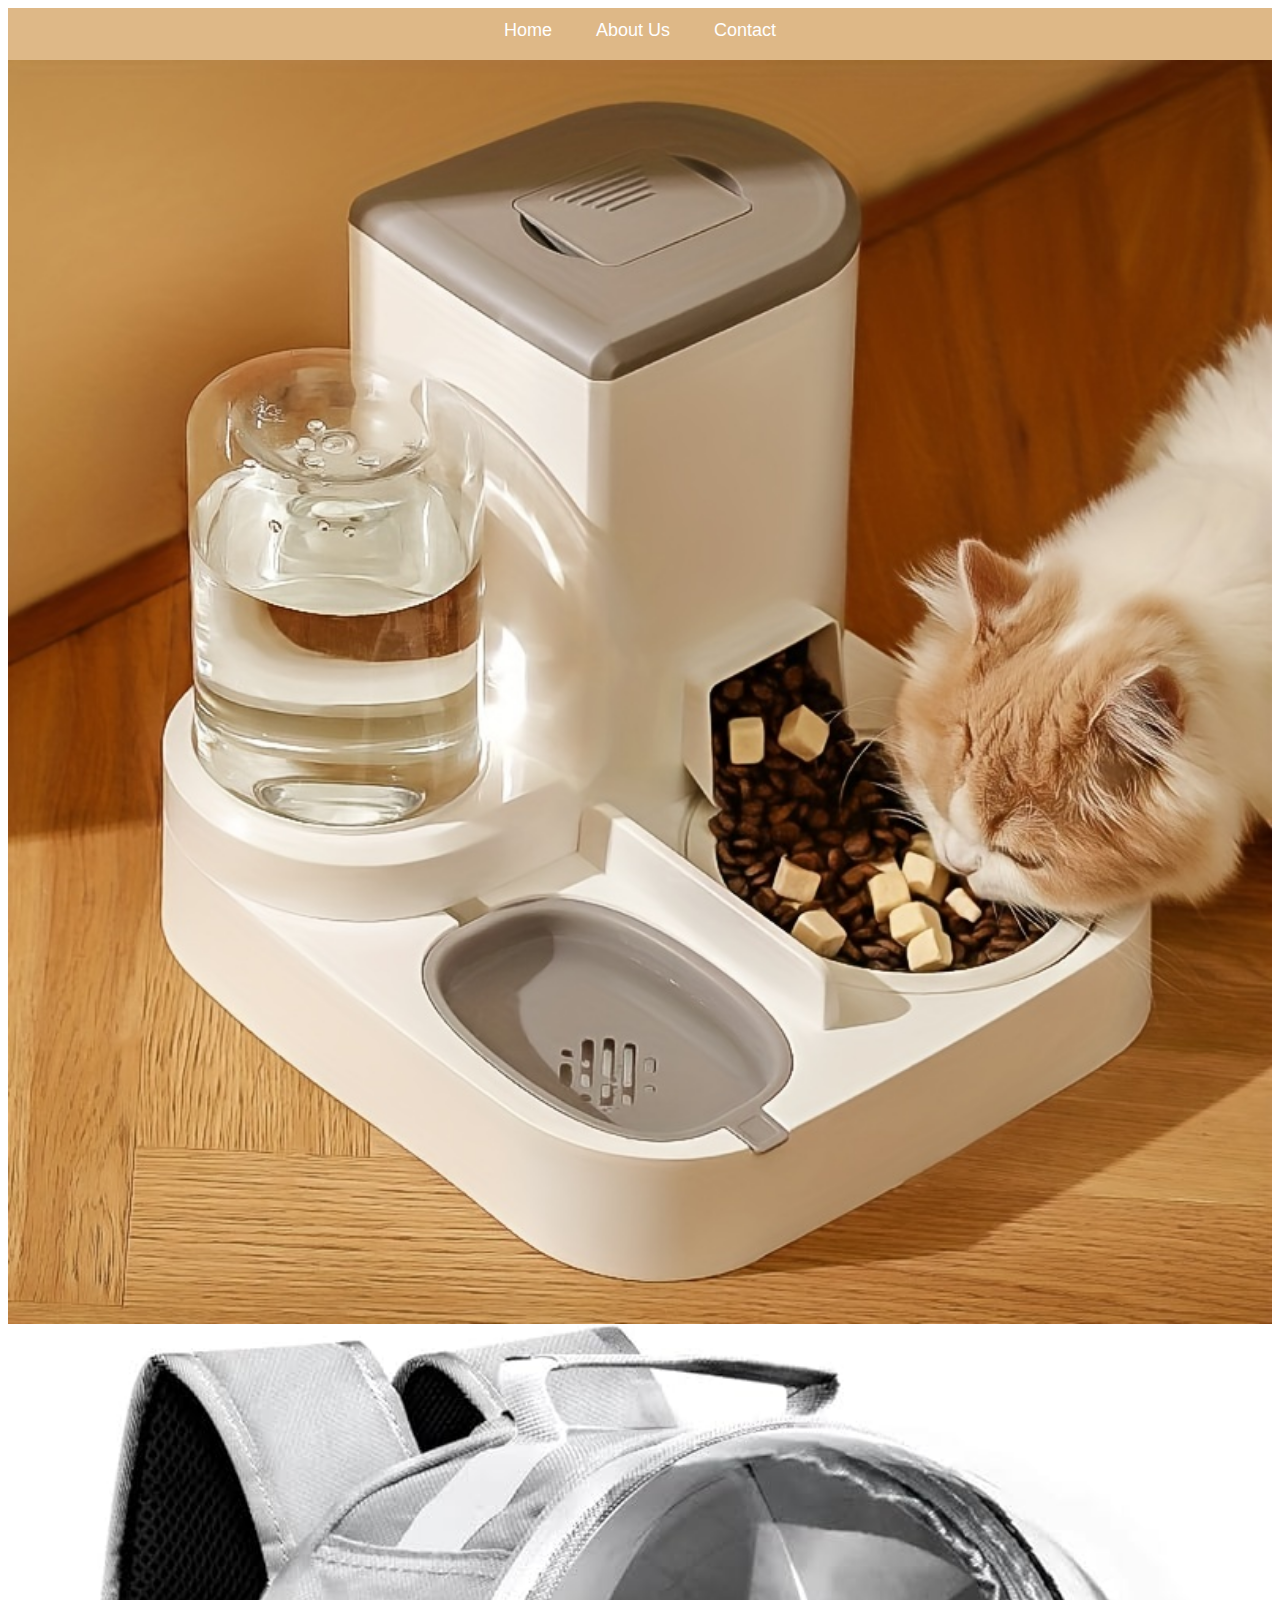
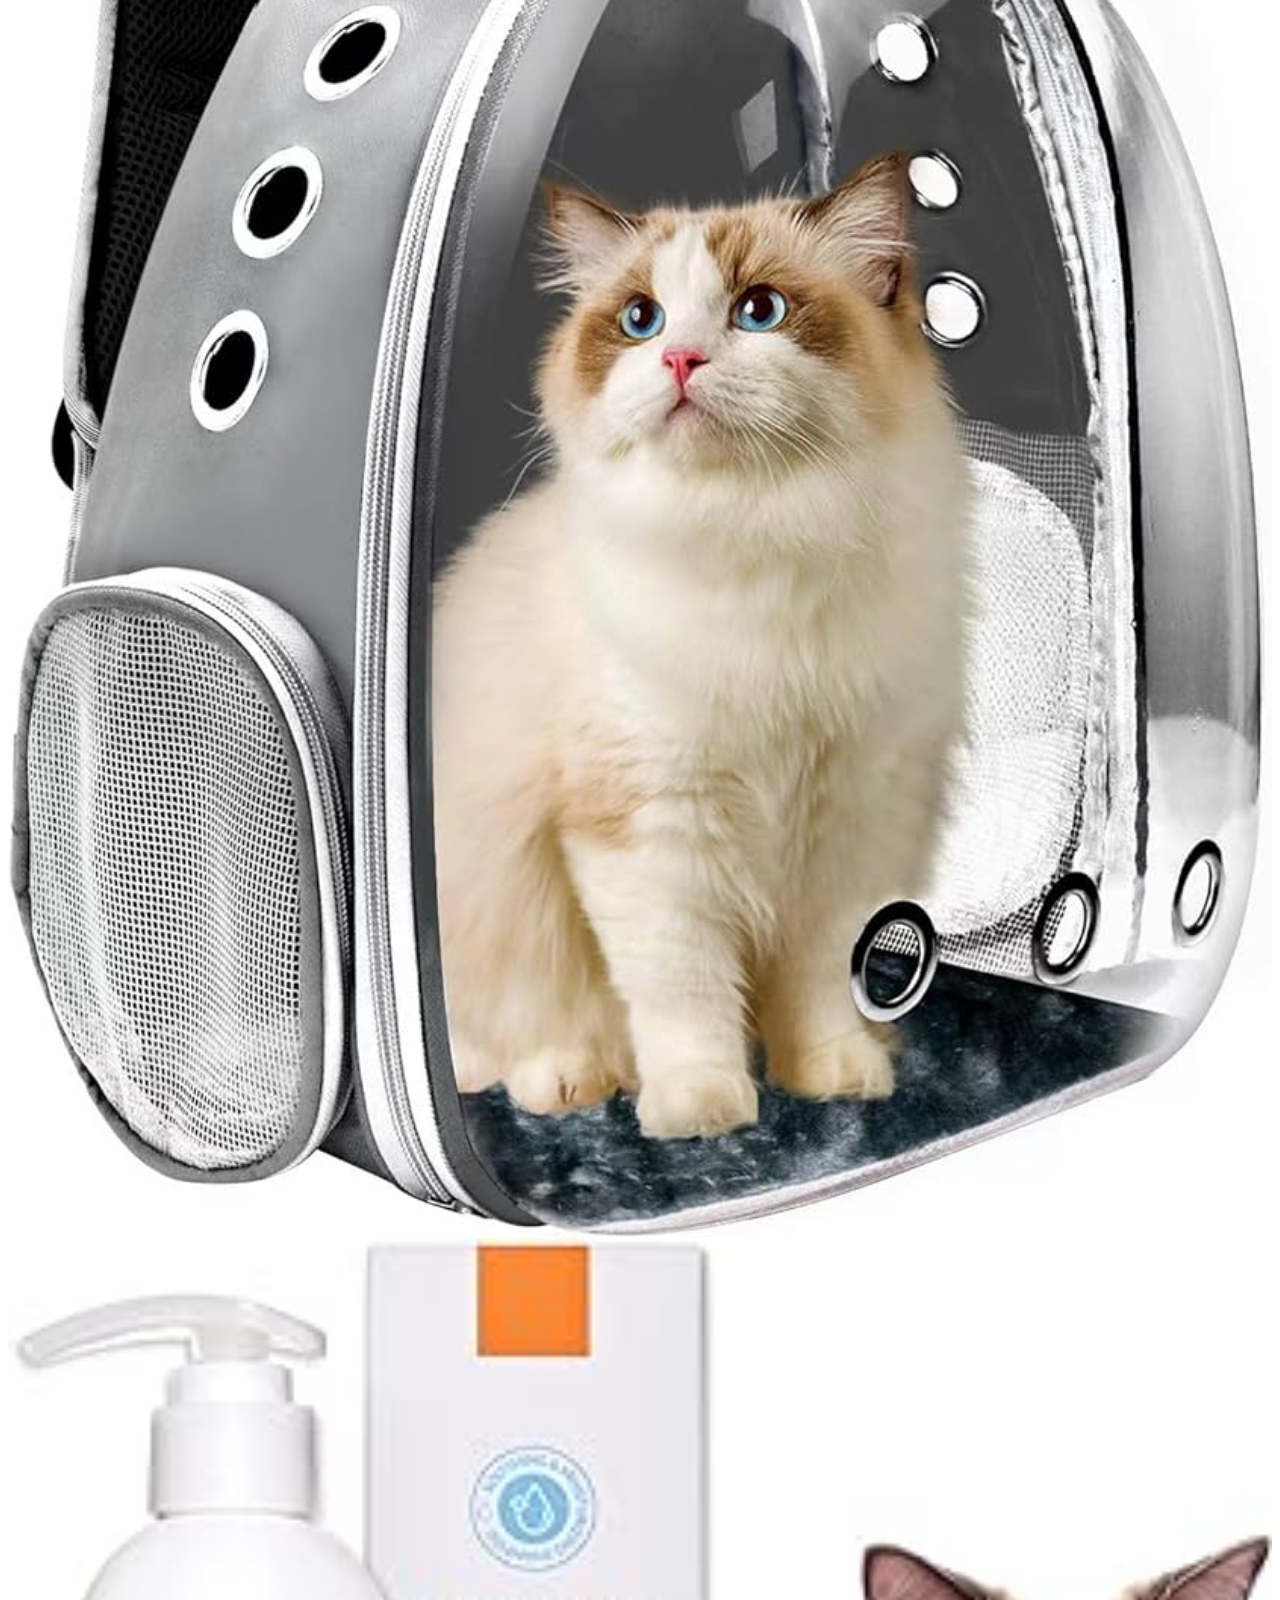
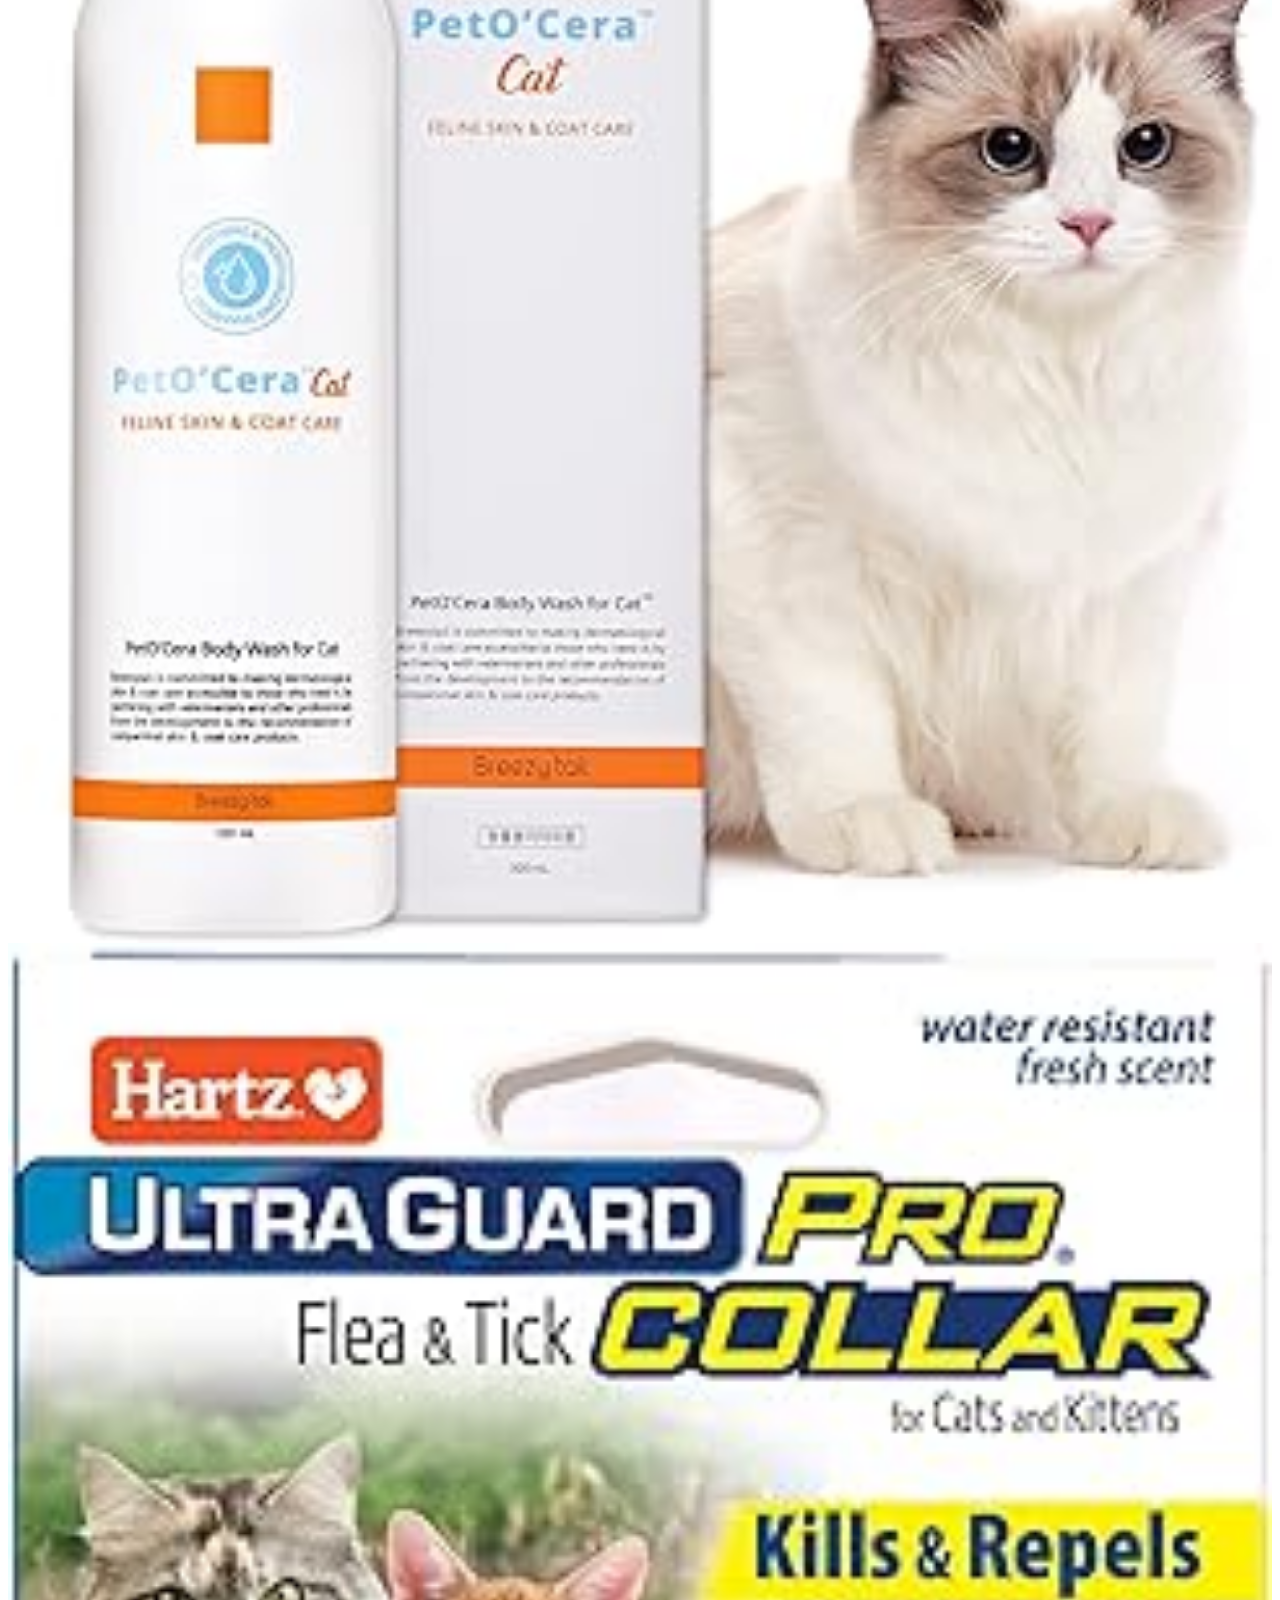
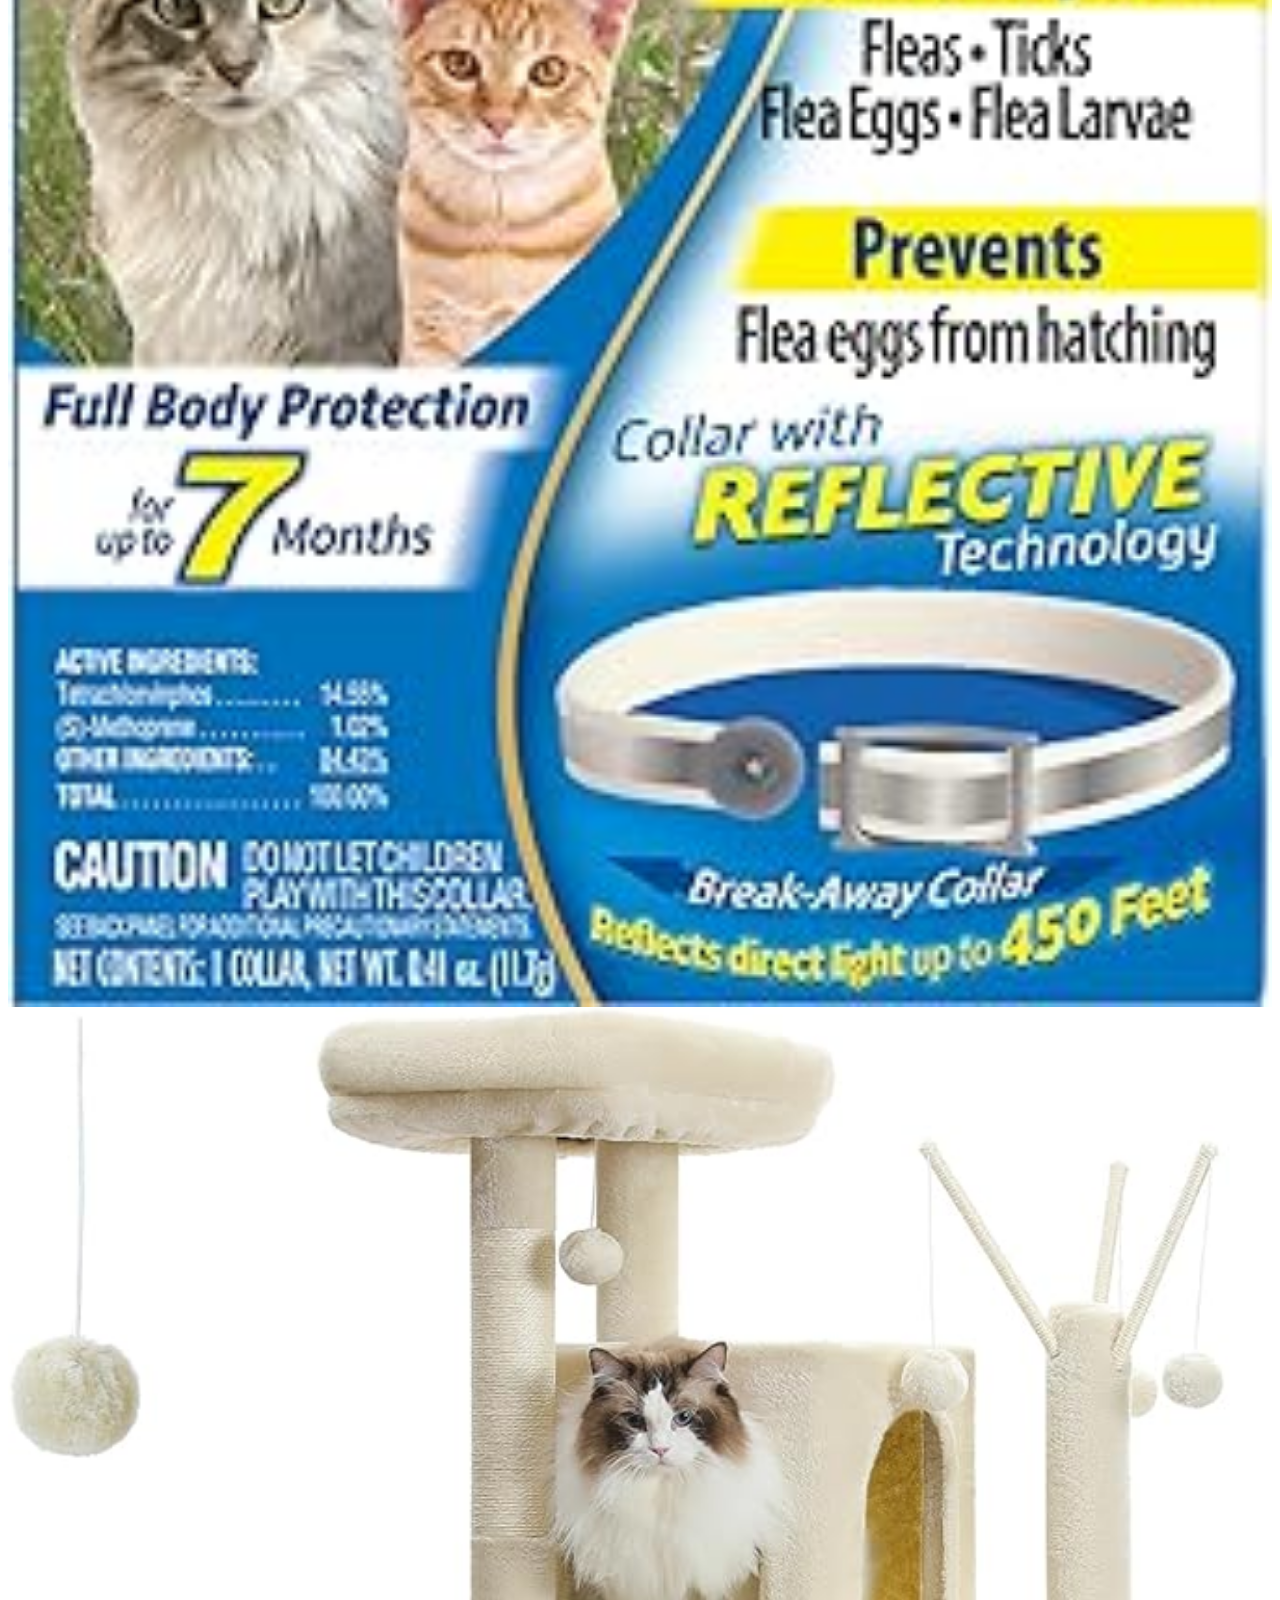
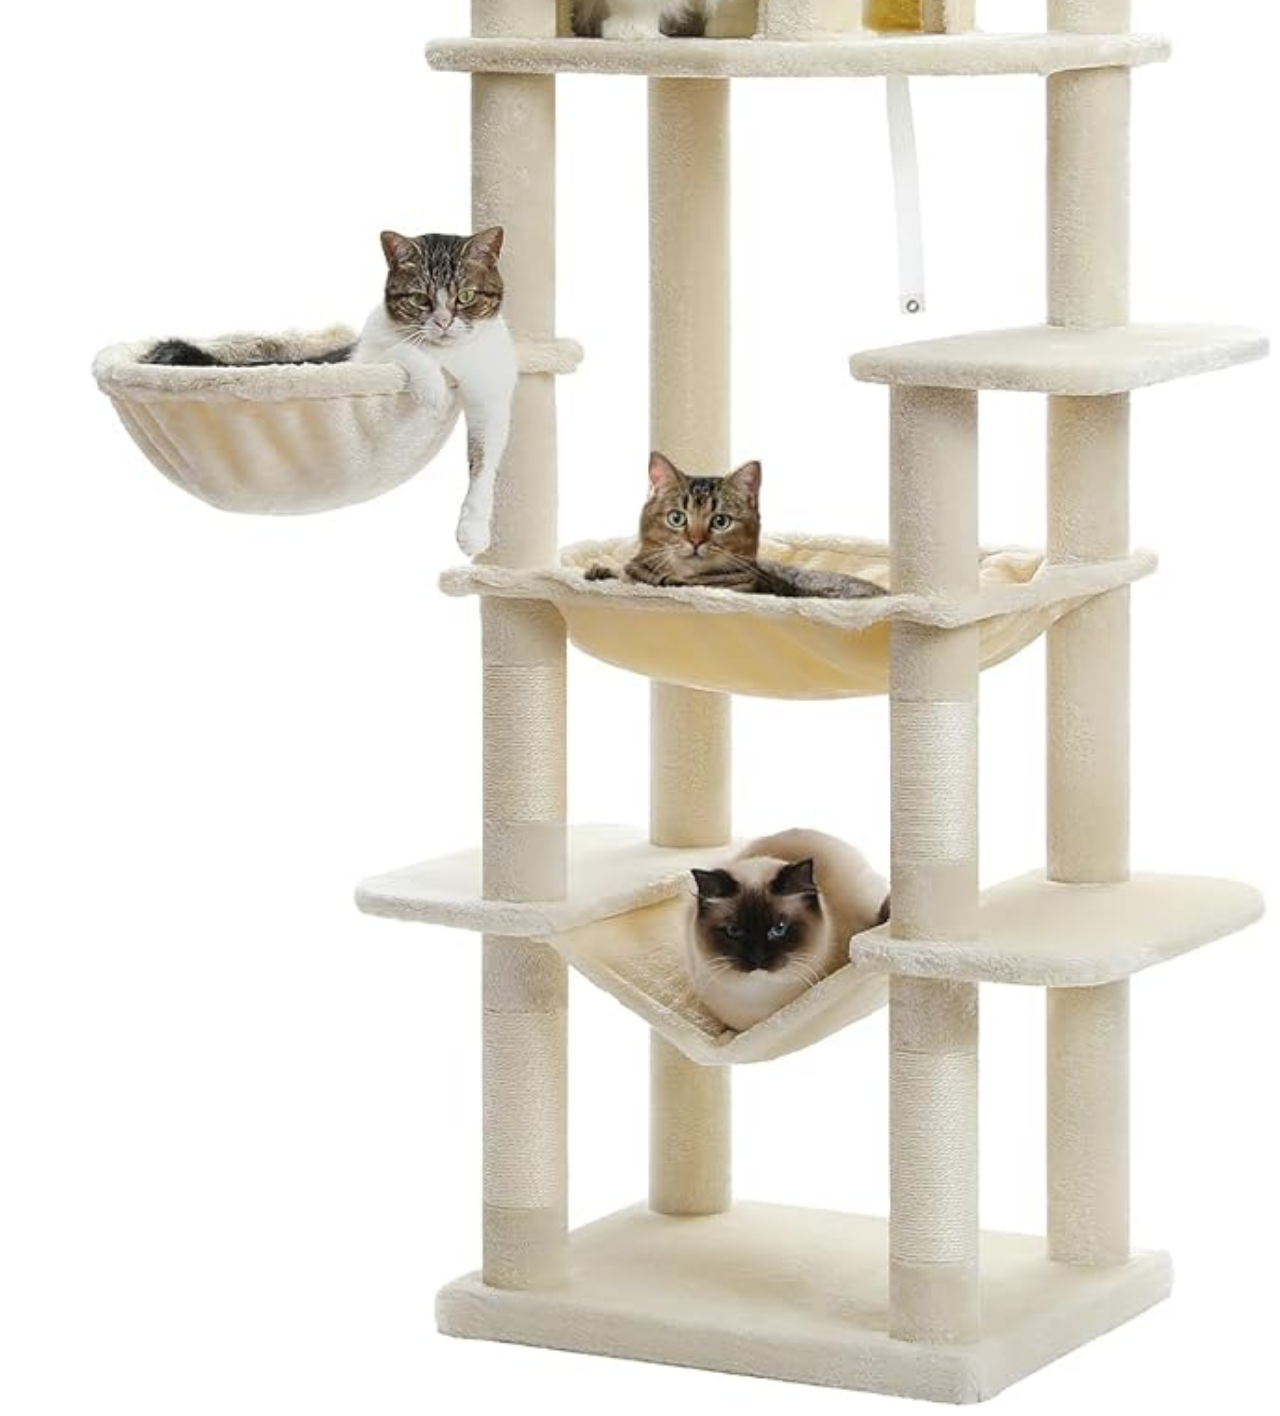
<file: index.html>
<! DOCTYPE html>
<html>
    <head>
        <link rel="stylesheet" href="style.css">
    </head>
    <body>
        <div id="menu">
            <a href="index.html">Home</a>
            <a href="about%20us.html">About Us</a>
            <a href="contact.html">Contact</a>
        </div>    
        <div class="gallery">
            <a href="cat%20assesories-01.html"><img src="images/cat%20assesories%20-01.jpg" /></a>
            <a href="cat%20assesories-02.html"><img src="images/cat%20assesories-02.jpg" /></a>
            <a href="cat%20assesories-03.html"><img src="images/cat%20assesories-03.jpg" /></a>
            <a href="cat%20assesories-04.html"><img src="images/cat%20assesories-04.jpg" /></a>
            <a href="cat%20assesories-05.html"><img src="images/cat%20assesories-05.jpg" /></a>
        </div>
    </body>
</html>
</file>
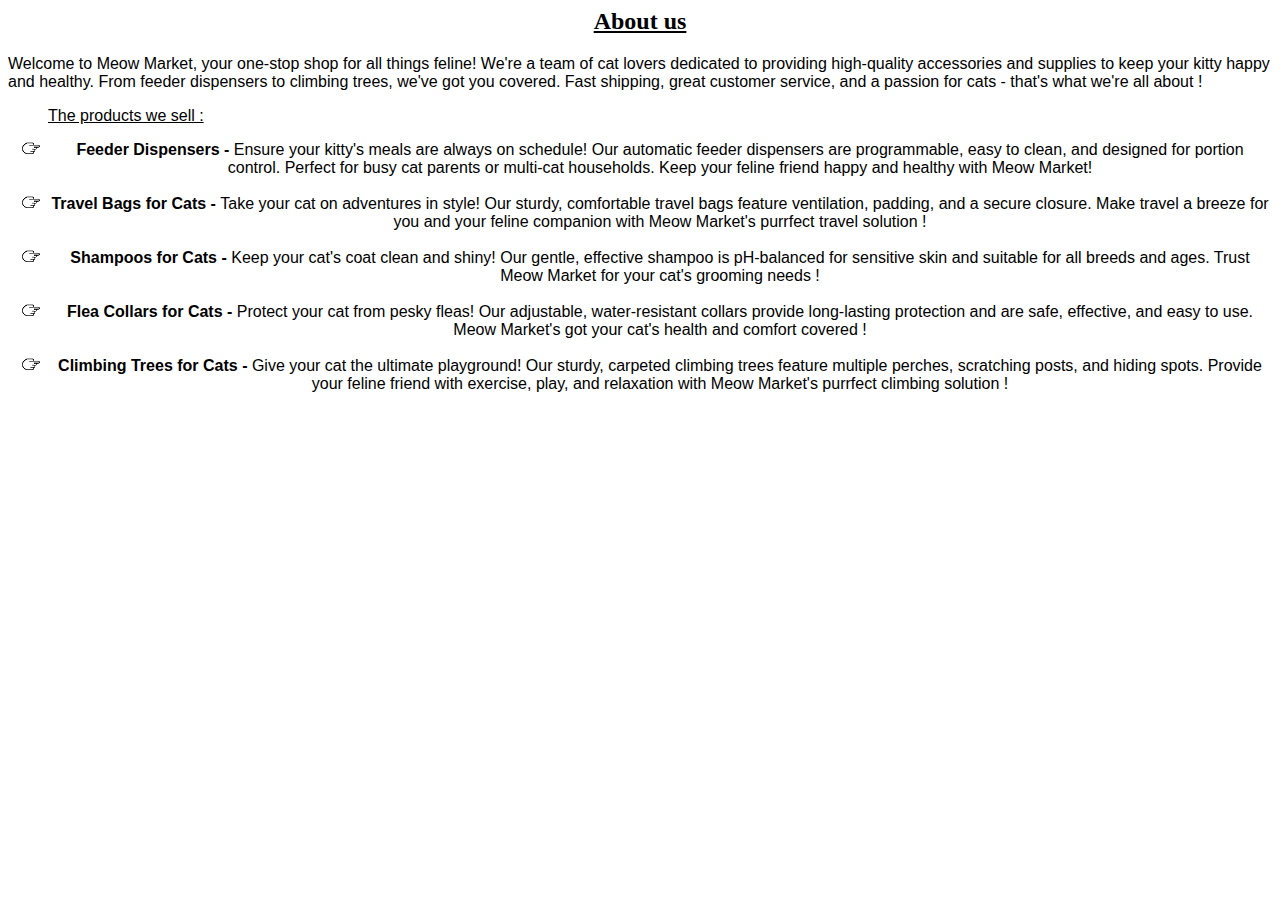
<file: about us.html>
<! DOCTYPE html>
<html>
    <head>
        <link rel="stylesheet" href="style.css">
    </head>
    <body>
        <h2><u>About us</u></h2>
        <p>Welcome to Meow Market, your one-stop shop for all things feline! We're a team of cat lovers dedicated to providing high-quality accessories and supplies to keep your kitty happy and healthy. From feeder dispensers to climbing trees, we've got you covered. Fast shipping, great customer service, and a passion for cats - that's what we're all about !
        </p>
        <p><ul>
        <p><u>The products we sell :</u></p>
        <li><b>Feeder Dispensers - </b>
               Ensure your kitty's meals are always on schedule! Our automatic feeder dispensers are programmable, easy to clean, and designed for portion control. Perfect for busy cat parents or multi-cat households. Keep your feline friend happy and healthy with Meow Market!</li><br/>
        <li><b>Travel Bags for Cats - </b>
                Take your cat on adventures in style! Our sturdy, comfortable travel bags feature ventilation, padding, and a secure closure. Make travel a breeze for you and your feline companion with Meow Market's purrfect travel solution ! </li><br/>
        <li><b> Shampoos for Cats - </b>
                Keep your cat's coat clean and shiny! Our gentle, effective shampoo is pH-balanced for sensitive skin and suitable for all breeds and ages. Trust Meow Market for your cat's grooming needs ! </li><br>
         <li><b> Flea Collars for Cats - </b>
                Protect your cat from pesky fleas! Our adjustable, water-resistant collars provide long-lasting protection and are safe, effective, and easy to use. Meow Market's got your cat's health and comfort covered !</li><br/>
        <li><b> Climbing Trees for Cats - </b>
                Give your cat the ultimate playground! Our sturdy, carpeted climbing trees feature multiple perches, scratching posts, and hiding spots. Provide your feline friend with exercise, play, and relaxation with Meow Market's purrfect climbing solution !</li><br/>
         </ul>
    </body>
</html>
</file>
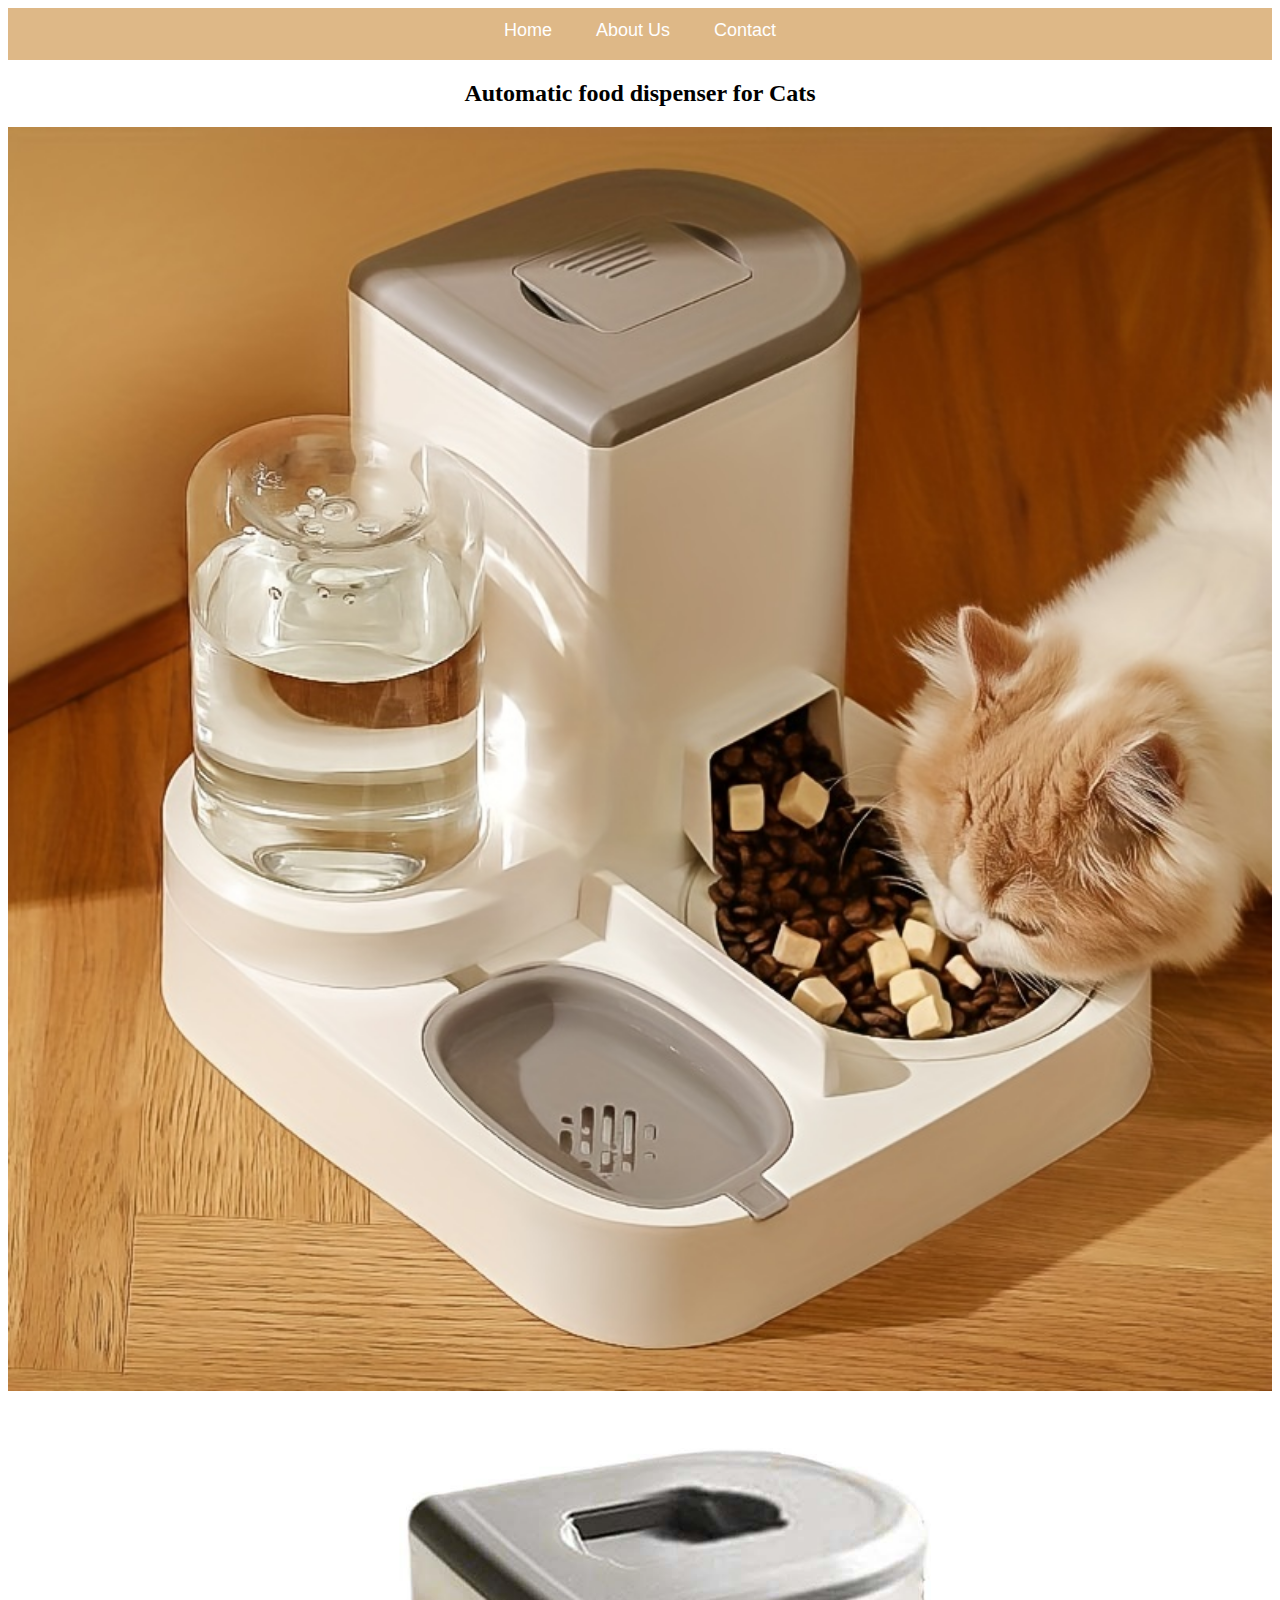
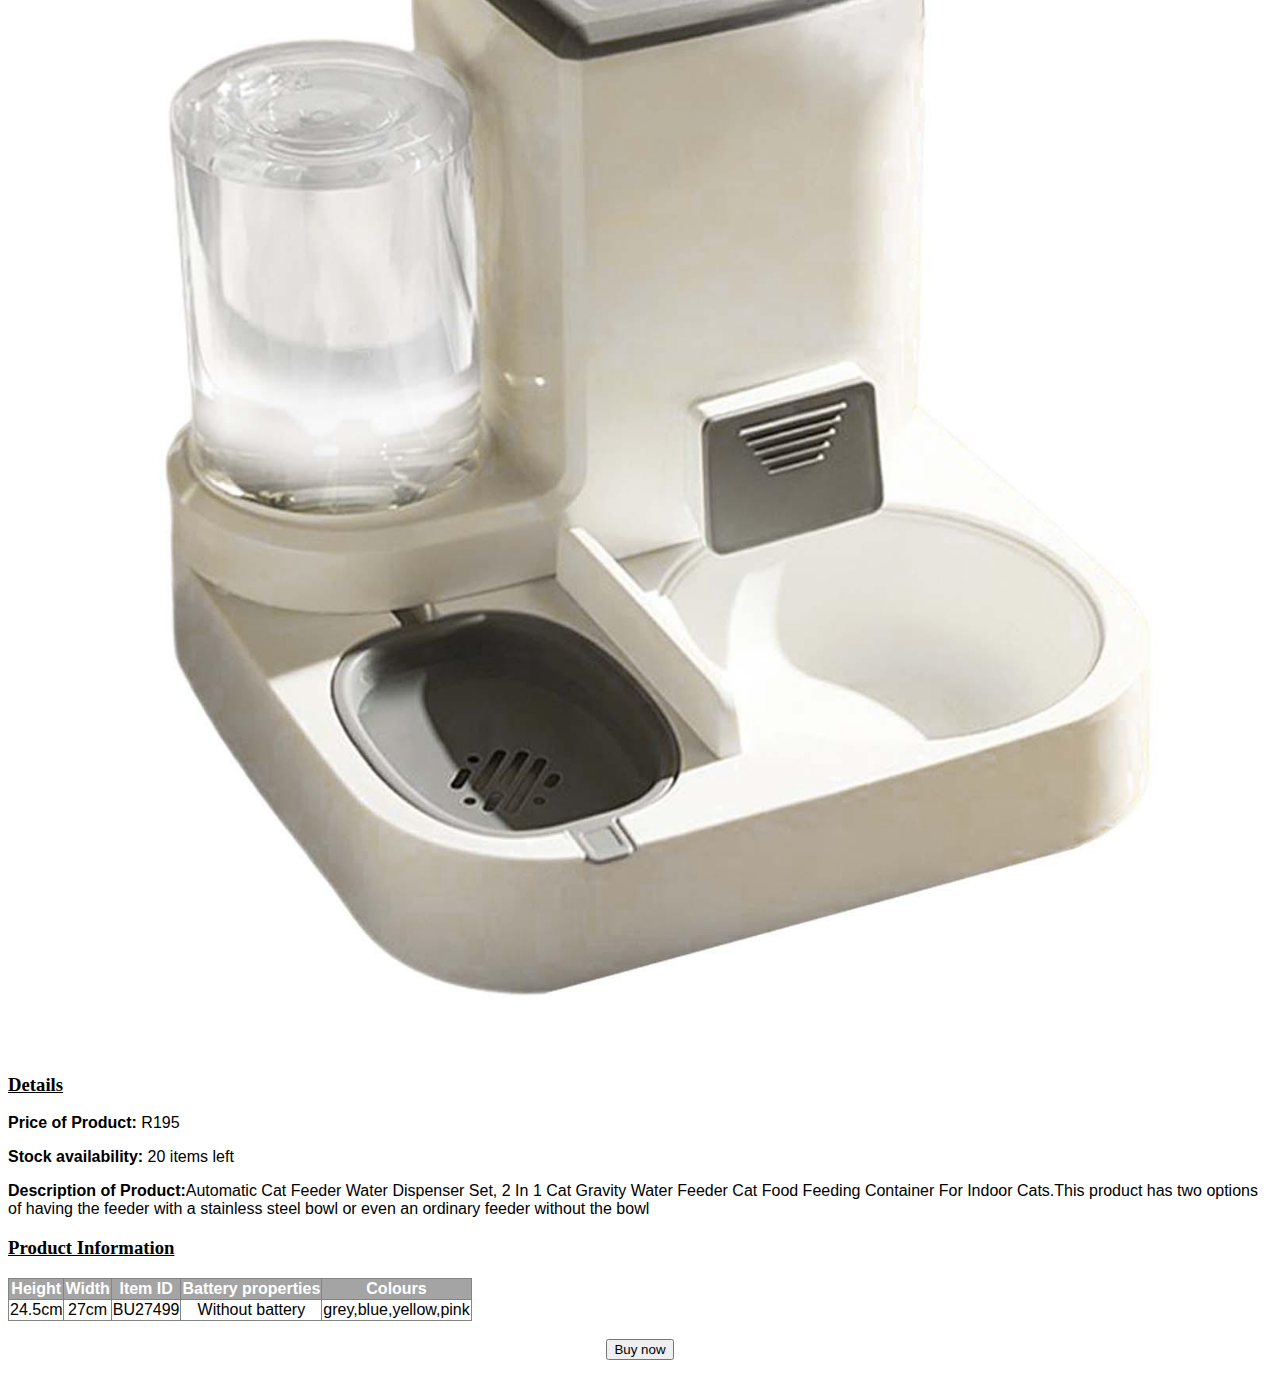
<file: cat assesories-01.html>
<! DOCTYPE html>
<html>
    <head>
        <link rel="stylesheet" href="style.css">
    </head>
    <body>
        <div id="menu">
            <a href="index.html">Home</a>
            <a href="about%20us.html">About Us</a>
            <a href="contact.html">Contact</a>
        </div>
        <h2>Automatic food dispenser for Cats </h2>
        <div class="gallery">
            <img src="images/cat%20assesories%20-01.jpg" />
            <img src="images/cat%20feeder.jpeg"/>
        </div>
        <h3><u>Details</u></h3>
        <p><b>Price of Product:</b> R195</p>
        <p><b>Stock availability:</b> 20 items left </p>
        <p><b>Description of Product:</b>Automatic Cat Feeder Water Dispenser Set, 2 In 1 Cat Gravity Water Feeder Cat Food Feeding Container For Indoor Cats.This product has two options of having the feeder with a stainless steel bowl or even an ordinary feeder without the bowl </p>
        
        <h3><u>Product Information</u></h3>
            <table border="1">
                <tr>
                    <th>Height</th> 
                    <th>Width</th> 
                    <th>Item ID</th>
                    <th>Battery properties</th>
                    <th>Colours</th>
                </tr>
                <tr>
                    <td>24.5cm</td>
                    <td>27cm</td> 
                    <td>BU27499</td> 
                    <td>Without battery</td>  
                    <td>grey,blue,yellow,pink</td>
                </tr>
            </table>    
        <br/>
    
        <form> 
            <button>Buy now</button>
        </form>
    </body>
</html>
</file>
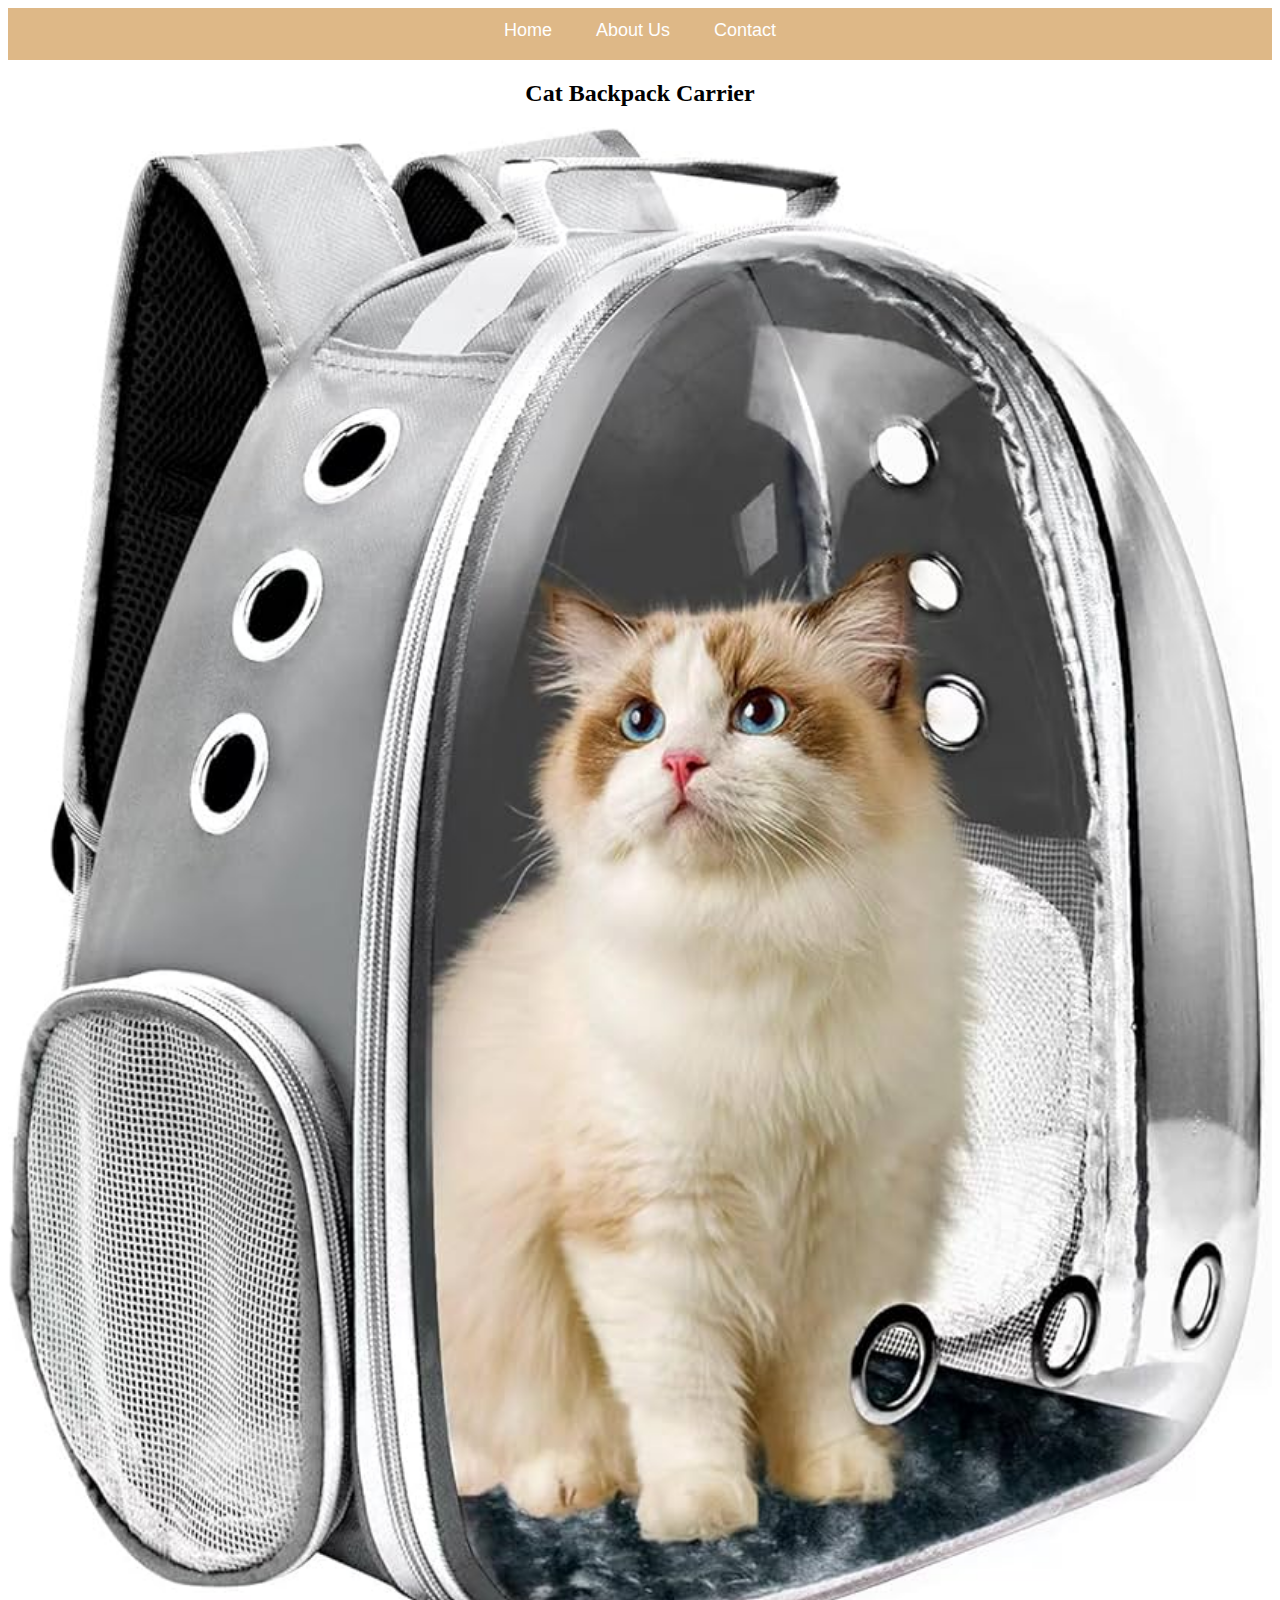
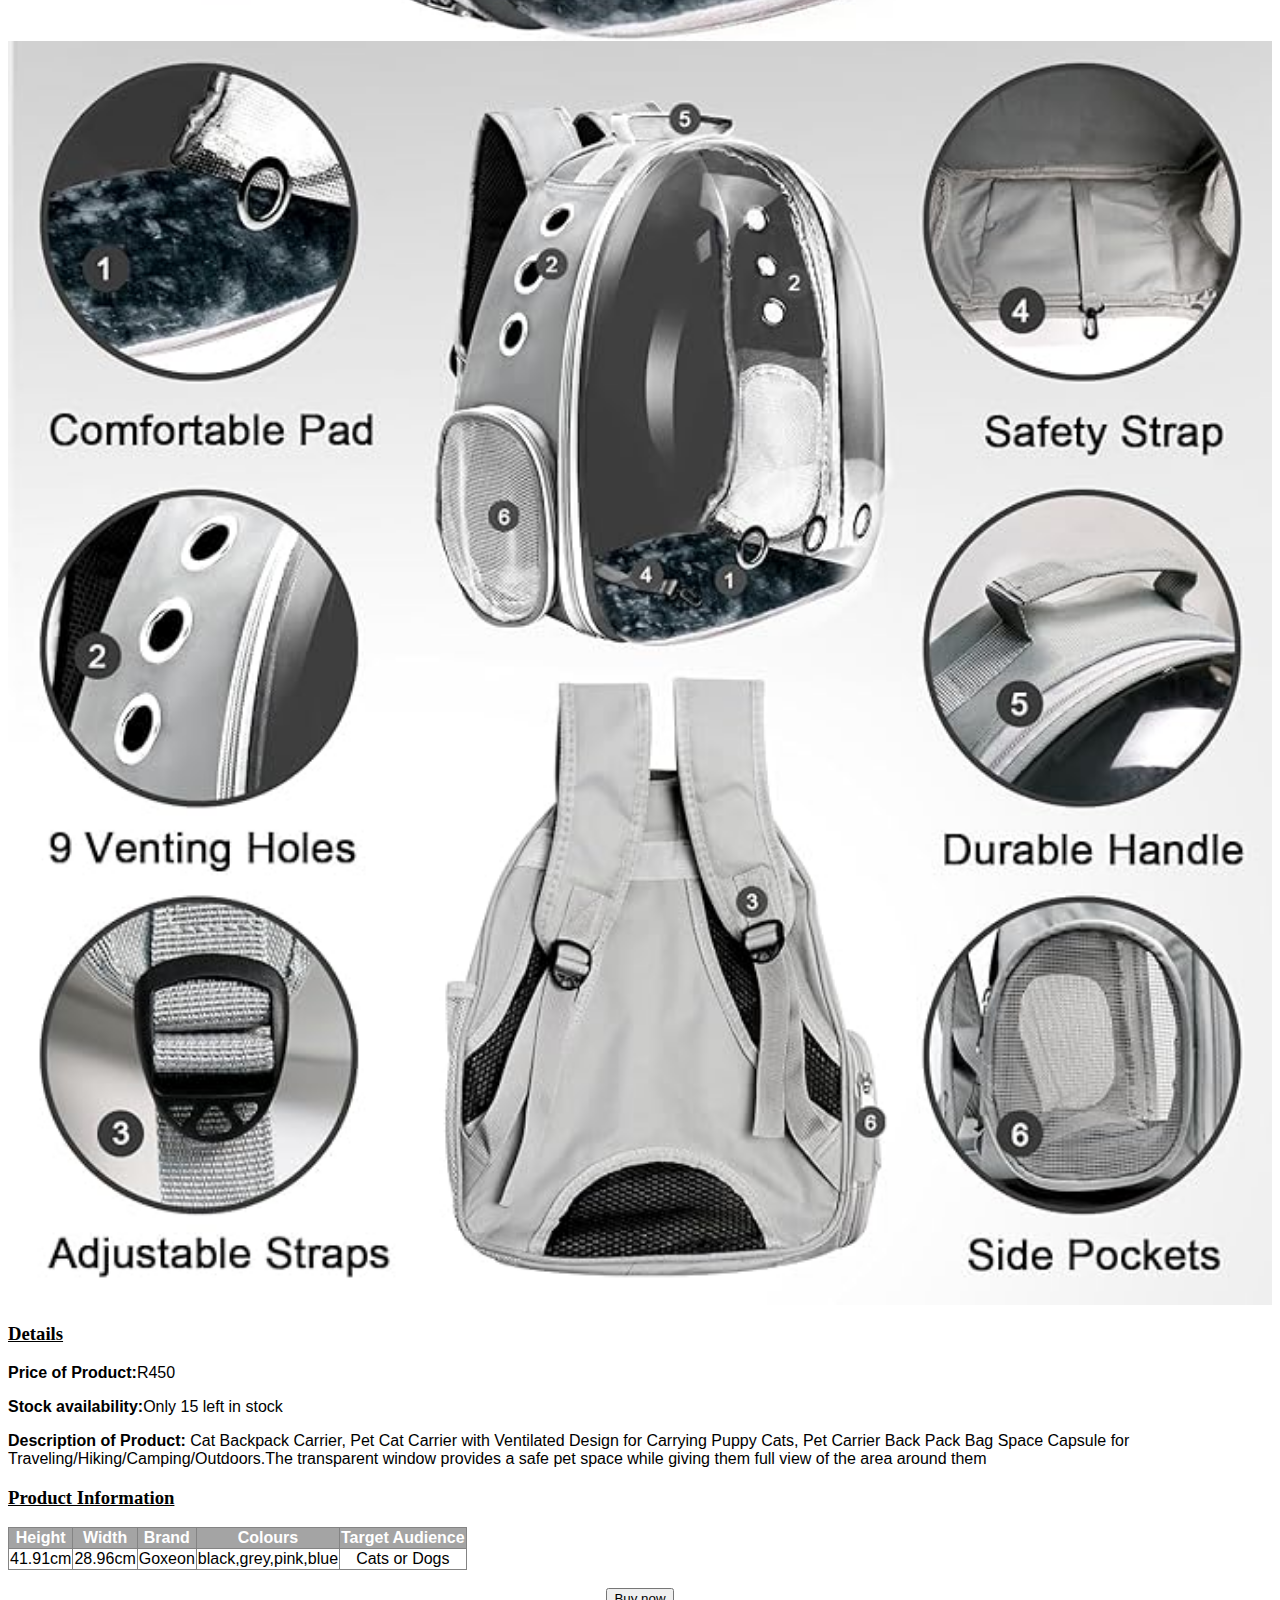
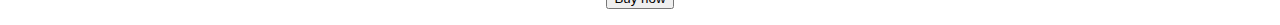
<file: cat assesories-02.html>
<! DOCTYPE html>
<html>
    <head>
        <link rel="stylesheet" href="style.css">
    </head>
    <body>
        <div id="menu">
            <a href="index.html">Home</a>
            <a href="about%20us.html">About Us</a>
            <a href="contact.html">Contact</a>
        </div>
        <h2>Cat Backpack Carrier </h2>
        <div class="gallery">
            <img src="images/cat%20assesories-02.jpg" />
            <img src="images/cat%20backpack.jpg"/>
        </div>
        <h3><u>Details</u></h3>
        <p><b>Price of Product:</b>R450</p>
        <p><b>Stock availability:</b>Only 15 left in stock</p>
        <p><b>Description of Product:</b> Cat Backpack Carrier, Pet Cat Carrier with Ventilated Design for Carrying Puppy Cats, Pet Carrier Back Pack Bag Space Capsule for Traveling/Hiking/Camping/Outdoors.The transparent window provides a safe pet space while giving them full view of the area around them</p>
        
        <h3><u>Product Information</u></h3>
            <table border="1">
                <tr>
                    <th>Height</th> 
                    <th>Width</th> 
                    <th>Brand</th>
                    <th>Colours</th>
                    <th>Target Audience</th>
                </tr>
                <tr>
                    <td>41.91cm</td>
                    <td>28.96cm</td> 
                    <td>Goxeon</td>  
                    <td>black,grey,pink,blue</td>
                    <td>Cats or Dogs</td> 
                </tr>
            </table>    
        <br/>
    
        <form> 
            <button>Buy now</button>
        </form>
</file>
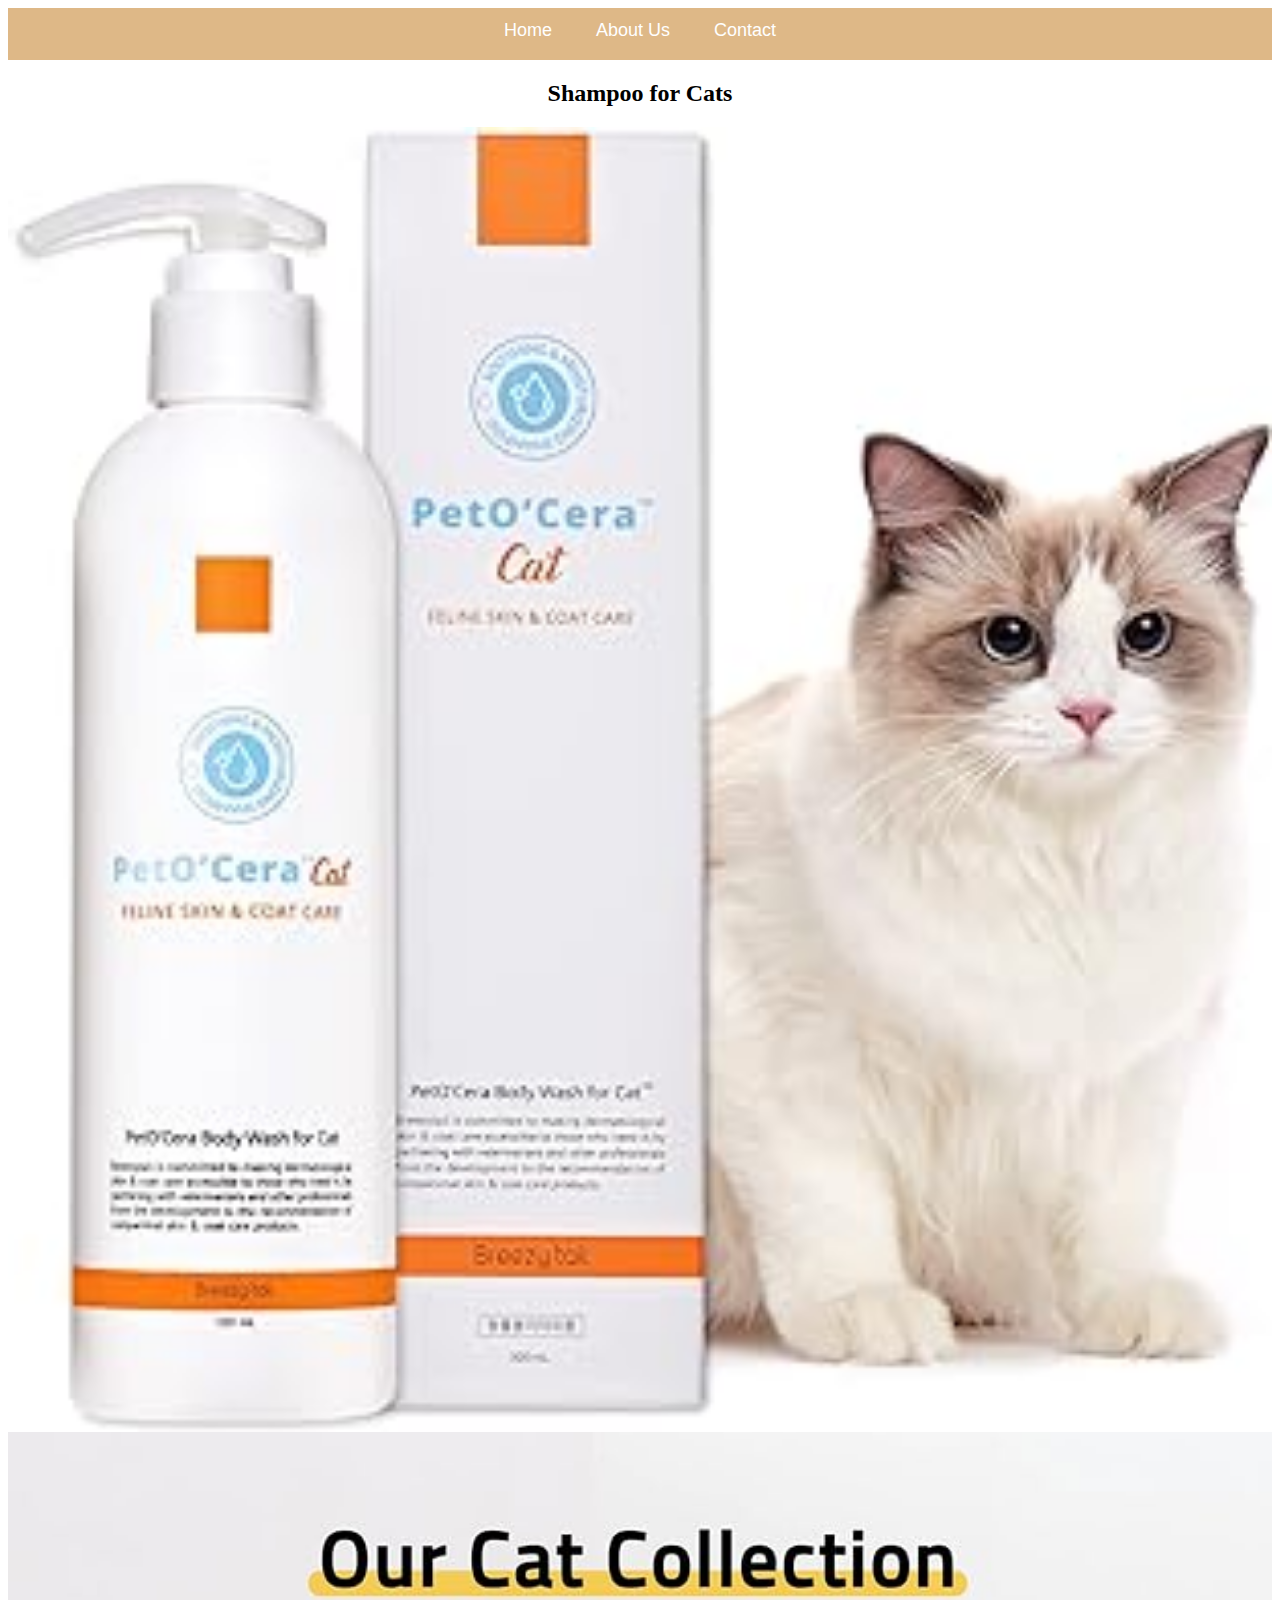
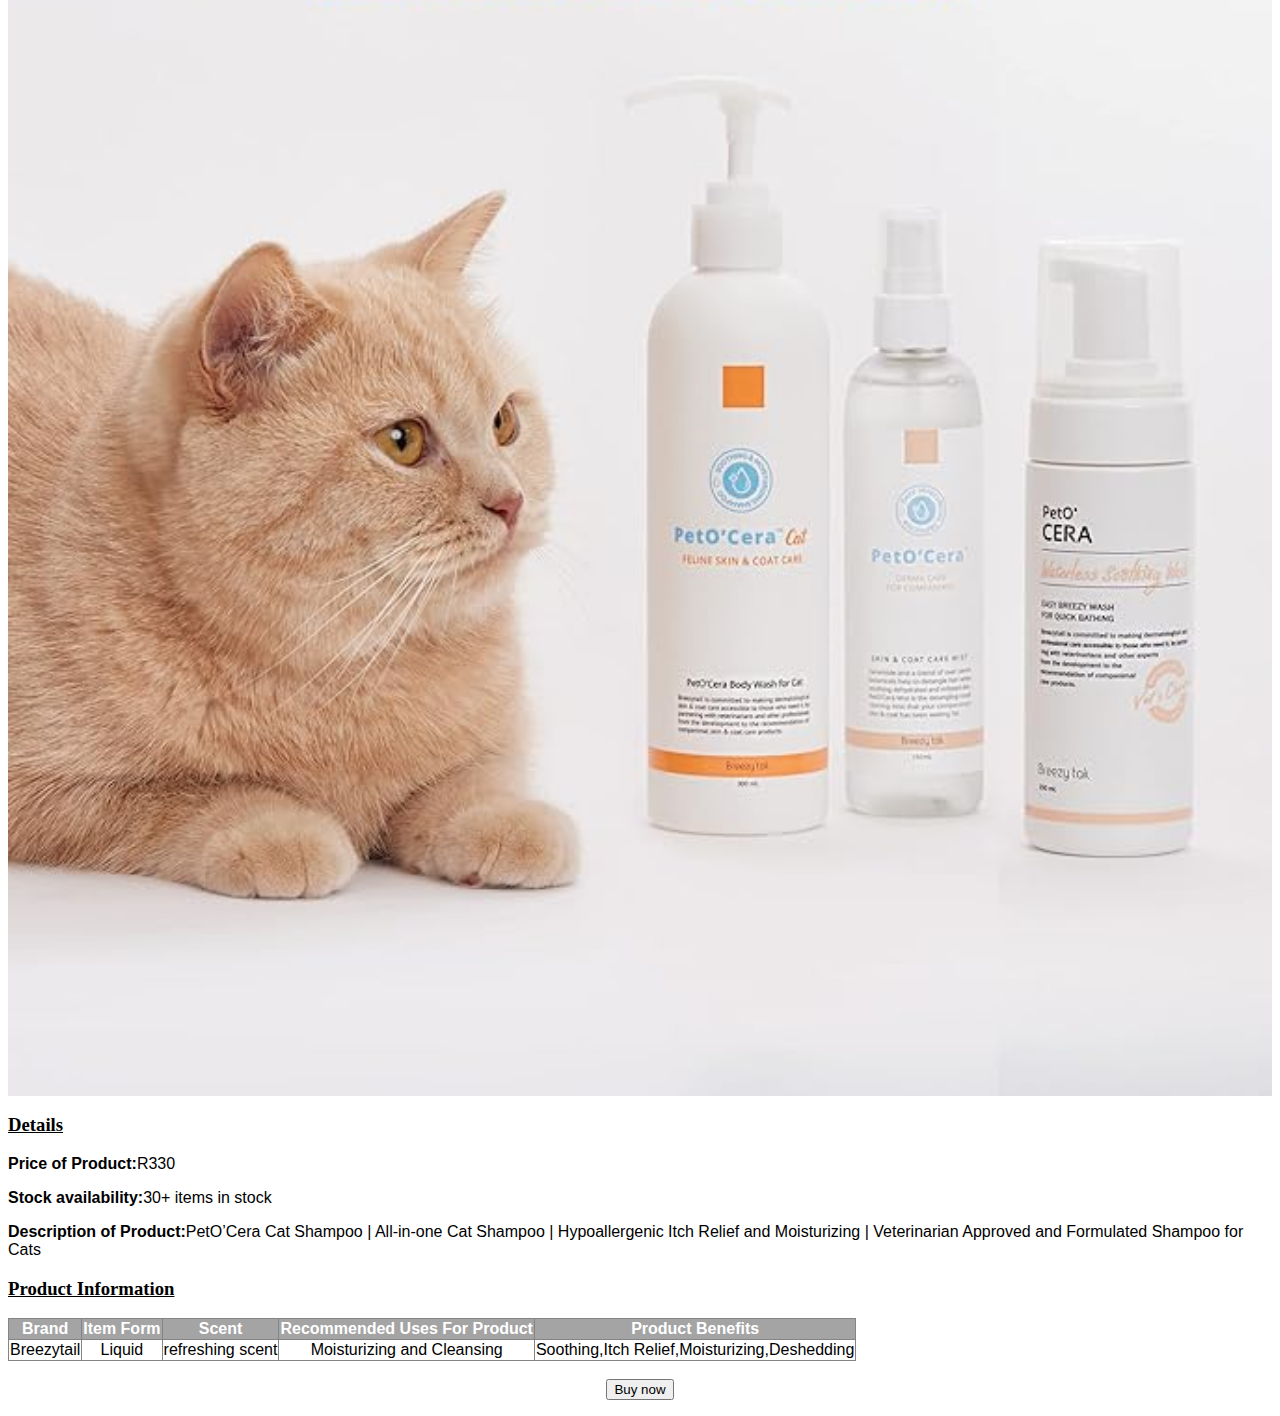
<file: cat assesories-03.html>
<! DOCTYPE html>
<html>
    <head>
        <link rel="stylesheet" href="style.css">
    </head>
    <body>
        <div id="menu">
            <a href="index.html">Home</a>
            <a href="about%20us.html">About Us</a>
            <a href="contact.html">Contact</a>
        </div>
        <h2>Shampoo for Cats </h2>
        <div class="gallery">
            <img src="images/cat%20assesories-03.jpg" />
            <img src="images/cat%20collection.jpg"/>
        </div>
        <h3><u>Details</u></h3>
        <p><b>Price of Product:</b>R330</p>
        <p><b>Stock availability:</b>30+ items in stock</p>
        <p><b>Description of Product:</b>PetO’Cera Cat Shampoo | All-in-one Cat Shampoo | Hypoallergenic Itch Relief and Moisturizing | Veterinarian Approved and Formulated Shampoo for Cats  </p>
        
        <h3><u>Product Information</u></h3>
            <table border="1">
                <tr>
                    <th>Brand</th> 
                    <th>Item Form</th>
                    <th>Scent</th> 
                    <th>Recommended Uses For Product</th>
                    <th>Product Benefits</th>
                </tr>
                <tr>
                    <td>Breezytail</td>
                    <td>Liquid</td>
                    <td>refreshing scent </td>   
                    <td>Moisturizing and Cleansing</td>
                    <td>Soothing,Itch Relief,Moisturizing,Deshedding</td> 
                </tr>
            </table>    
        <br/>
    
        <form> 
            <button>Buy now</button>
        </form>
</file>
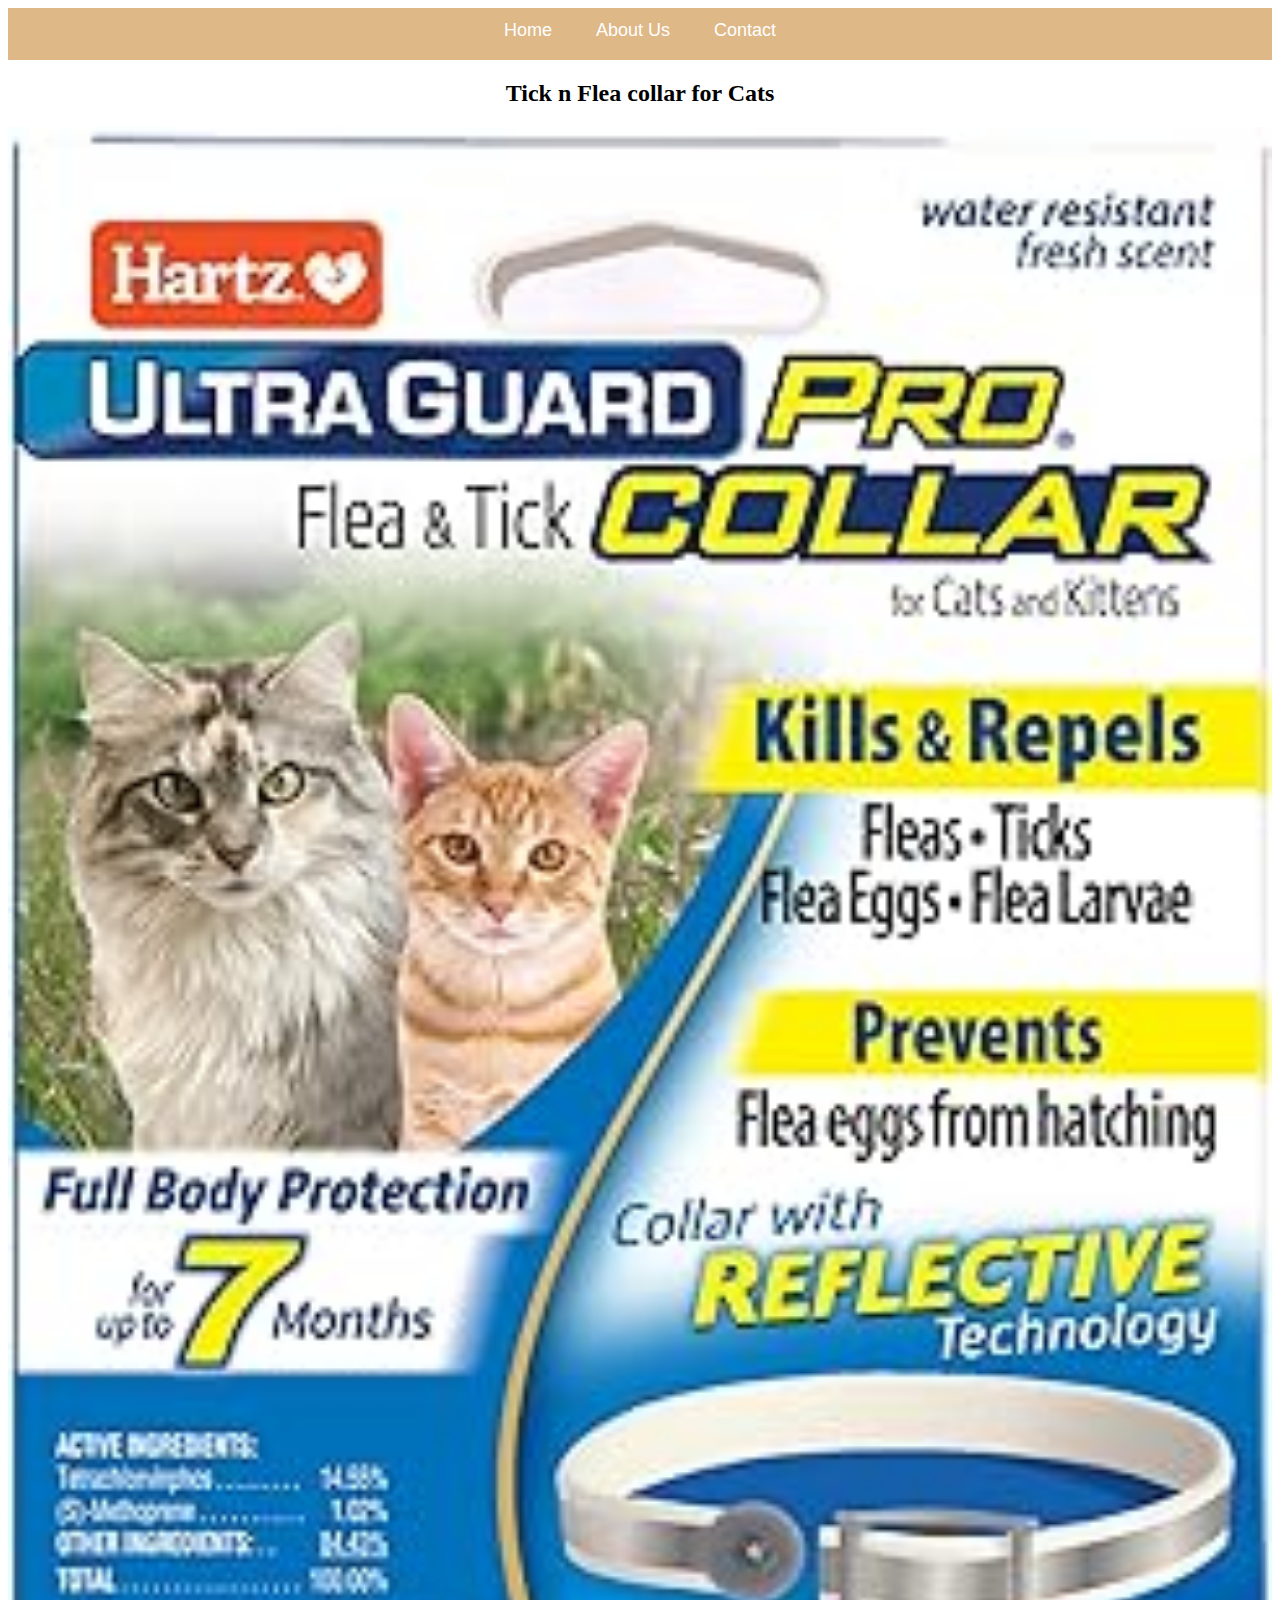
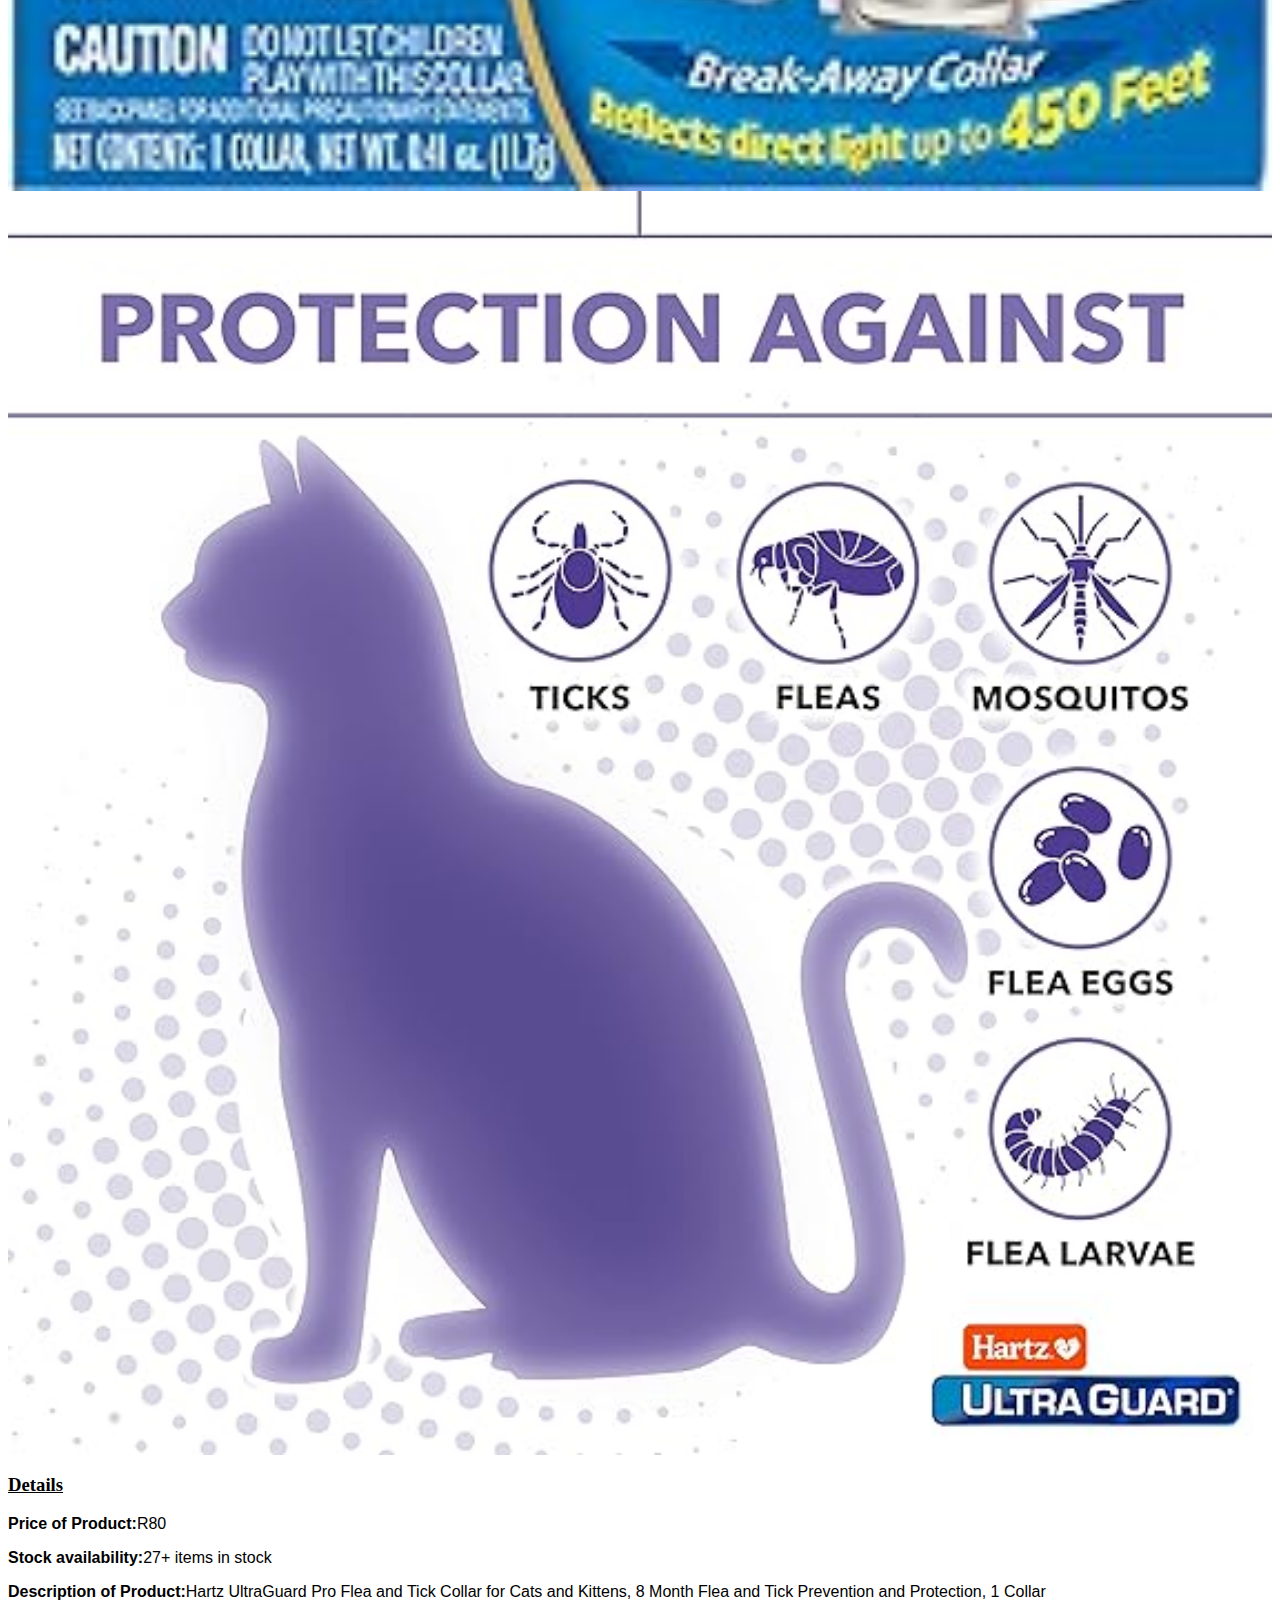
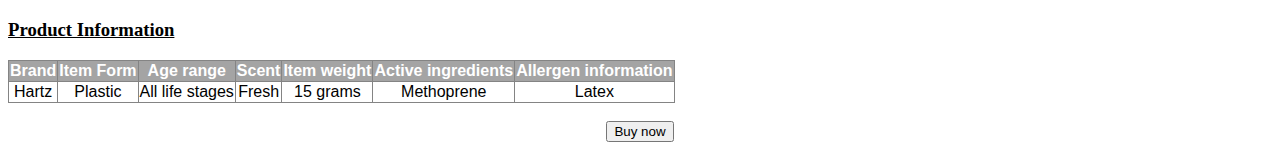
<file: cat assesories-04.html>
<! DOCTYPE html>
<html>
    <head>
        <link rel="stylesheet" href="style.css">
    </head>
    <body>
        <div id="menu">
            <a href="index.html">Home</a>
            <a href="about%20us.html">About Us</a>
            <a href="contact.html">Contact</a>
        </div>
        <h2>Tick n Flea collar for Cats </h2>
        <div class="gallery">
            <img src="images/cat%20assesories-04.jpg" />
            <img src="images/collar%20protection.jpg"/>
        </div>
        <h3><u>Details</u></h3>
        <p><b>Price of Product:</b>R80</p>
        <p><b>Stock availability:</b>27+ items in stock</p>
        <p><b>Description of Product:</b>Hartz UltraGuard Pro Flea and Tick Collar for Cats and Kittens, 8 Month Flea and Tick Prevention and Protection, 1 Collar </p>
        
        <h3><u>Product Information</u></h3>
            <table border="1">
                <tr>
                    <th>Brand</th> 
                    <th>Item Form</th>
                    <th>Age range</th>
                    <th>Scent</th> 
                    <th>Item weight</th>
                    <th>Active ingredients</th>
                    <th>Allergen information</th>
                </tr>
                <tr>
                    <td>Hartz</td>
                    <td>Plastic</td>
                    <td>All life stages</td>
                    <td>Fresh</td>   
                    <td>15 grams</td> 
                    <td>Methoprene</td>
                    <td>Latex</td>
                </tr>
            </table>    
        <br/>
    
        <form> 
            <button>Buy now</button>
        </form>
</file>
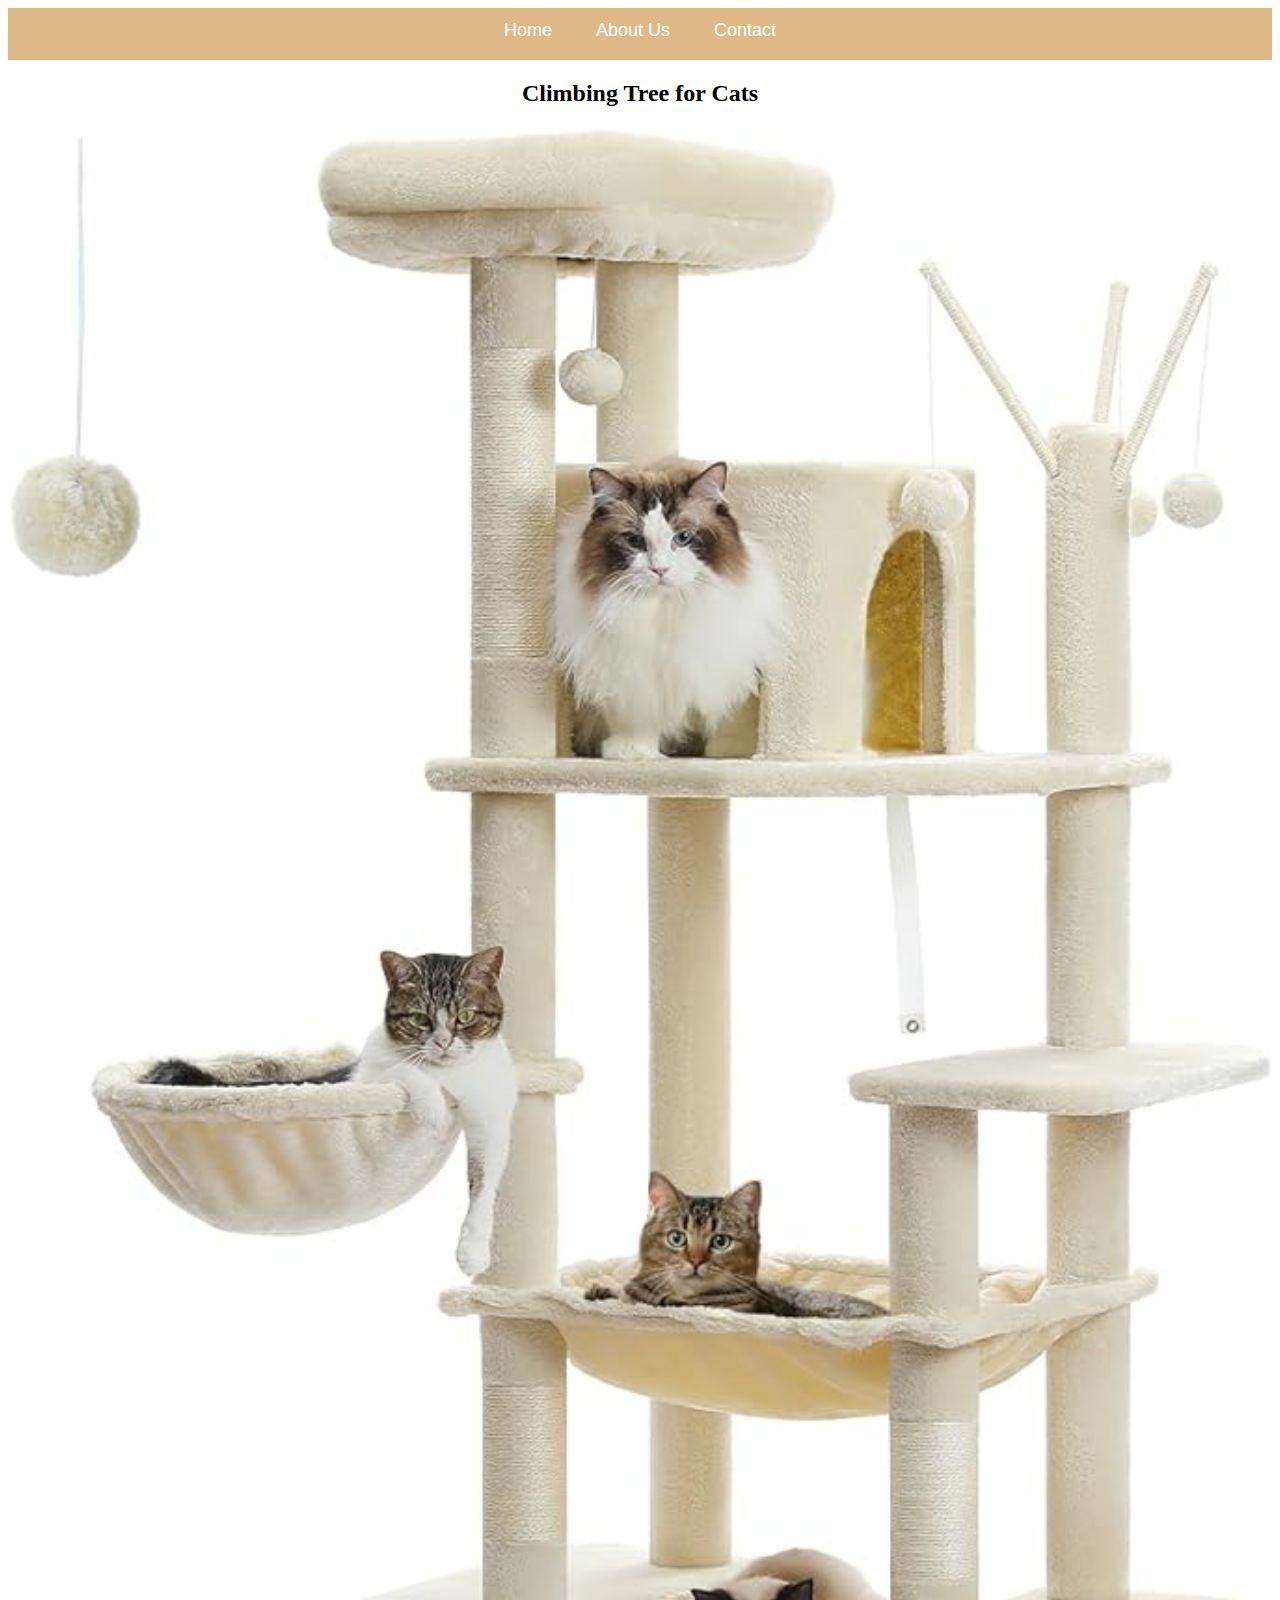
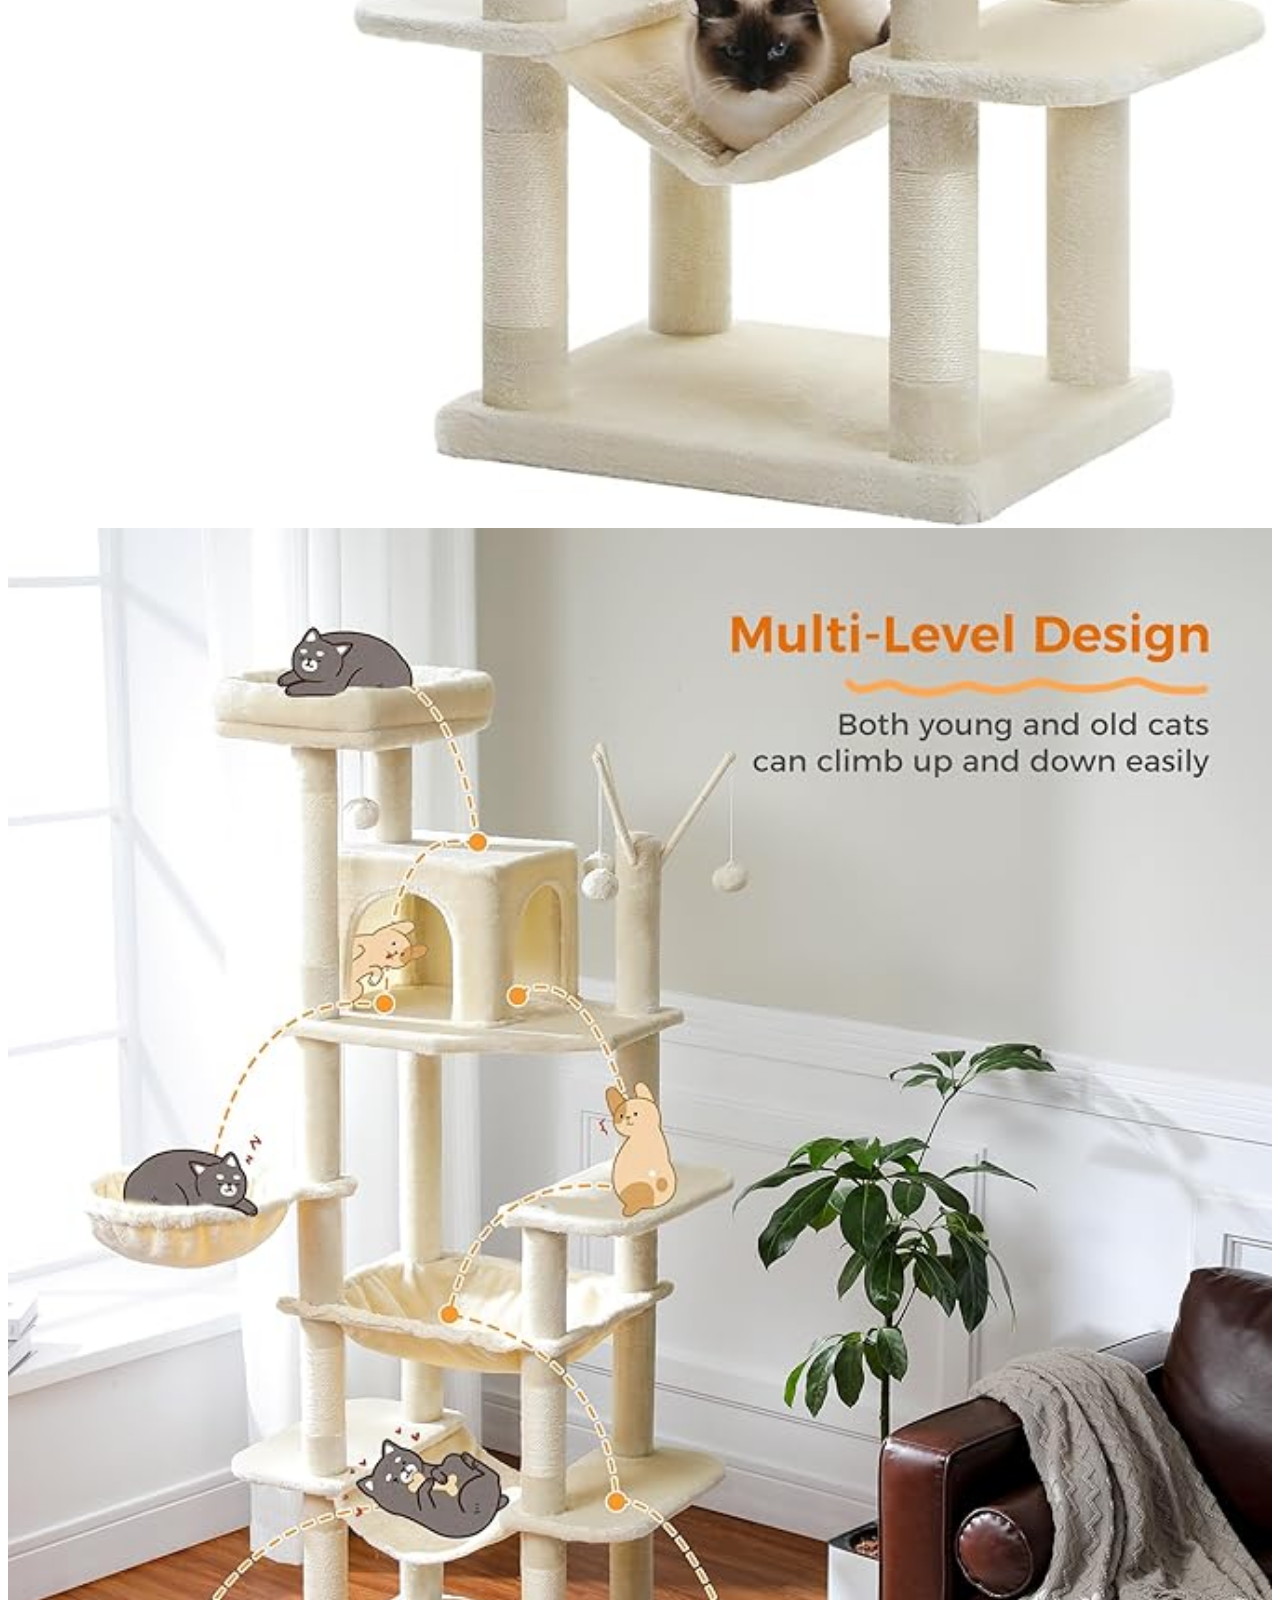
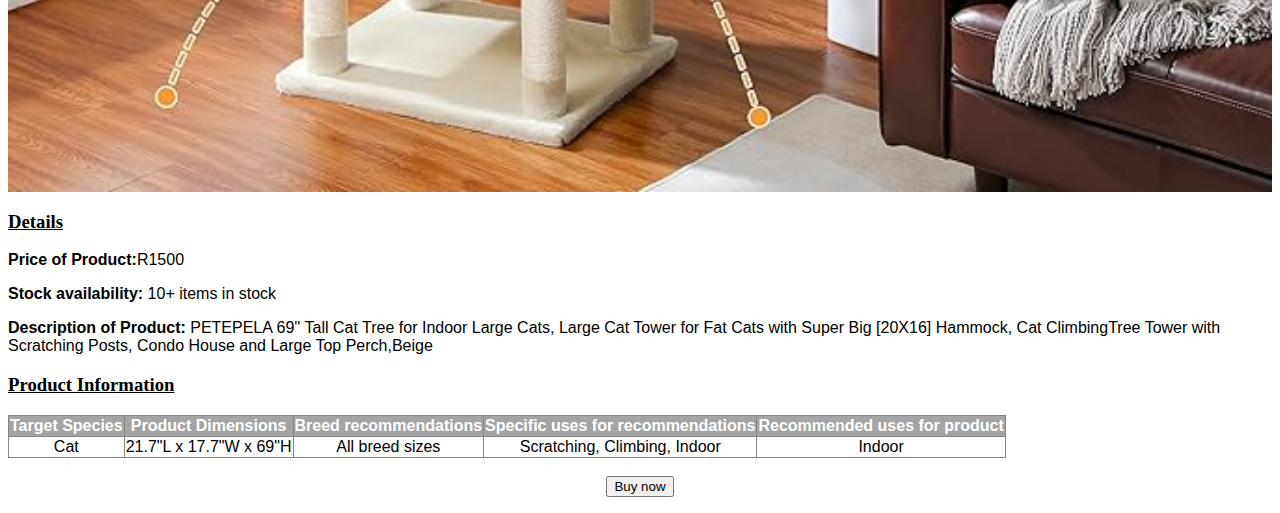
<file: cat assesories-05.html>
<! DOCTYPE html>
<html>
    <head>
        <link rel="stylesheet" href="style.css">
    </head>
    <body>
        <div id="menu">
            <a href="index.html">Home</a>
            <a href="about%20us.html">About Us</a>
            <a href="contact.html">Contact</a>
        </div>
        <h2>Climbing Tree for Cats </h2>
        <div class="gallery">
            <img src="images/cat%20assesories-05.jpg" />
            <img src="images/multi-level%20tree.jpg"/>
        </div>
        <h3><u>Details</u></h3>
        <p><b>Price of Product:</b>R1500</p>
        <p><b>Stock availability: </b>10+ items in stock</p>
        <p><b>Description of Product:</b> PETEPELA 69'' Tall Cat Tree for Indoor Large Cats, Large Cat Tower for Fat Cats with Super Big [20X16] Hammock, Cat ClimbingTree Tower with Scratching Posts, Condo House and Large Top Perch,Beige </p>
        
        <h3><u>Product Information</u></h3>
            <table border="1">
                <tr>
                    <th>Target Species</th> 
                    <th>Product Dimensions</th>
                    <th>Breed recommendations</th> 
                    <th>Specific uses for recommendations</th>
                    <th>Recommended uses for product</th>
                </tr>
                <tr>
                    <td>Cat</td>
                    <td>21.7"L x 17.7"W x 69"H</td>
                    <td>All breed sizes </td>   
                    <td>Scratching, Climbing, Indoor</td>
                    <td>Indoor</td> 
                </tr>
            </table>    
        <br/>
    
        <form> 
            <button>Buy now</button>
        </form>
</file>
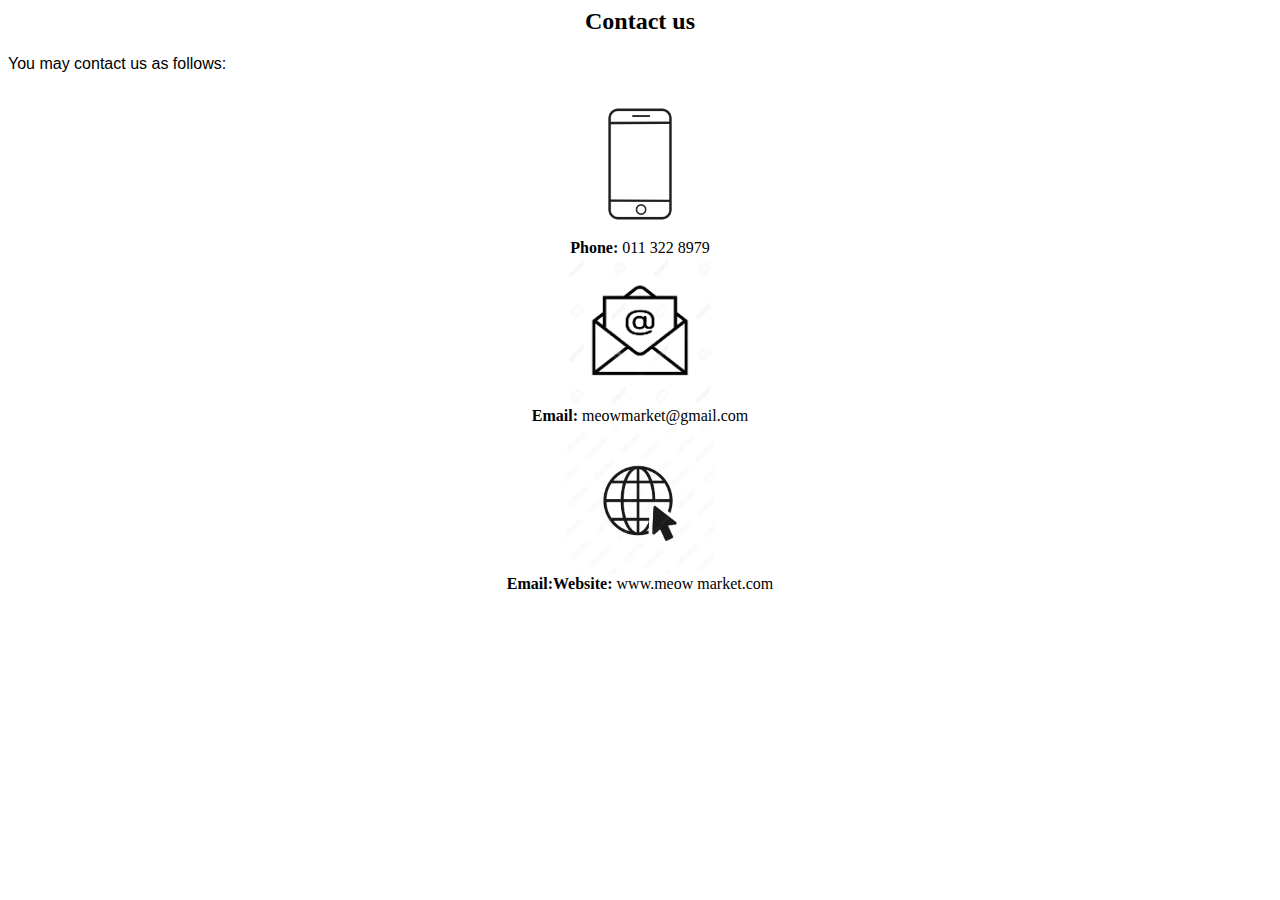
<file: contact.html>
<! DOCTYPE html>
<html>
    <head>
        <link rel="stylesheet" href="style.css">
    </head>
    <body>
        <h2>Contact us</h2>
        <p>You may contact us as follows:</p>
        
        <center><div class="image-container">
            <img src="images/cellphone%20icon.jpg" height="150">
            <div class="overlay-text"><b>Phone:</b> 011 322 8979</div>
        </div>
            
        <div class="image-container">
            <img src="images/email%20icon.jpg" height="150">
            <div class="overlay-text"><b>Email:</b> meowmarket@gmail.com</div>
        </div>
            
        <div class="image-container">
            <img src="images/website%20icon.jpg" height="150">
            <div class="overlay-text"><b>Email:</b><b>Website:</b> www.meow market.com</div> 
        </div> 
        </center>
    </body>
</html>
</file>
<file: style.css>
h1{
    color: green;
    font-family: sans-serif;
}

p{
    color: coral;
    font-family: fantasy;
}

ul{
    list-style-image: url('images/pointer-icon.png');
}

ol{
    list-style-type: upper-roman;
}

#menu-bar a{
    text-decoration:none;
    background-color:aquamarine;
}

#menu-bar a:hover{
    font-family: Helvetica , sans-serif;
    background-color:aqua;
    color:#ffffff;
    padding :5px;
}

table{
    font-family:Helvetica,sans-serif;
    border-collapse:collapse;
    border-width: 1px;
    border-style: solid;
    border-color: #2695A6;
}

th{ 
    font-weight:800;
    background-color: #2695A6;
    color: #ffffff;
}

table{
    font-family:Helvetica,sans-serif;
    border-collapse:collapse;
    border-width: 1px;
    border-style: solid;
    border-color: #BCA9F5 ;
    text-align: center;
;
}

th{
   font-weight: 800;
   background-color: #BCA9F5;
   color: #ffffff;  
}

table{
    font-family:Helvetica,sans-serif;
    border-collapse:collapse;
    border-width: 1px;
    border-style: solid;
    border-color: #A4A4A4 ;
    text-align: center;  
}

th{
   font-weight: 800;
   background-color:#A4A4A4 ;
   color: #ffffff;     
}

p{
  color:#000000;
  font-family:sans-serif;   
}

.gallery img{
        width: 100%;
 }

h2{
    text-align: center; 
}

form{
    text-align: center;  
}

table{
    font-family:Helvetica,sans-serif;
    border-collapse:collapse;
    border-width: 1px;
    border-style: solid;
    border-color: #848484 ;
    text-align: center;  
}

p{
    text-align: center;
}

li{
   font-family:Helvetica,sans-serif;
    text-align: center;
}

#menu{
    text-align: center;
    width: 100%;
    height: 40px;
    background-color:burlywood;
    padding-top: 12px
}

#menu a {
    color:#ffffff;
    font-family: Helvetica, sans-serif;
    font-size: 18px;
    text-decoration:none;
    font-weight: 800px;
      
    padding-left: 20px;
    padding-right: 20px;
}

#menu a:hover{
    color:bisque;
}

p{
   text-align:left;
}
</file>
